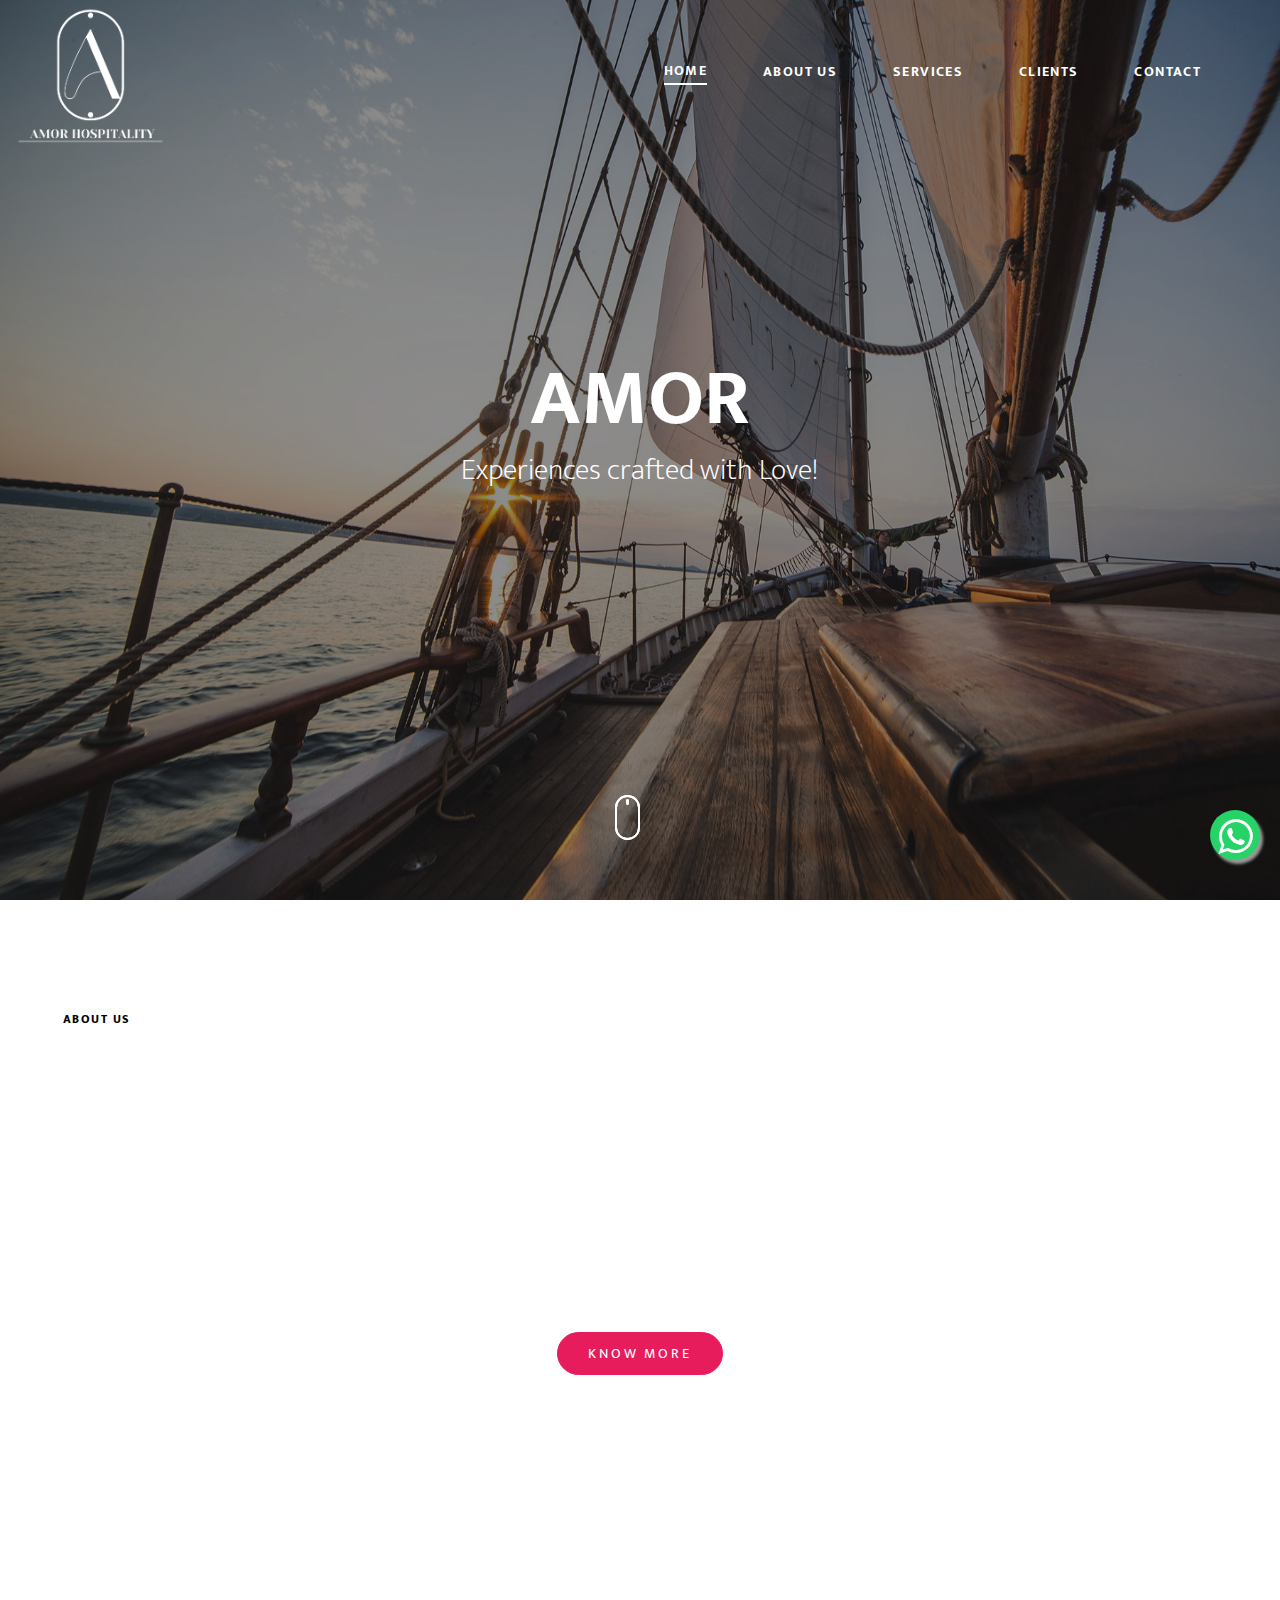
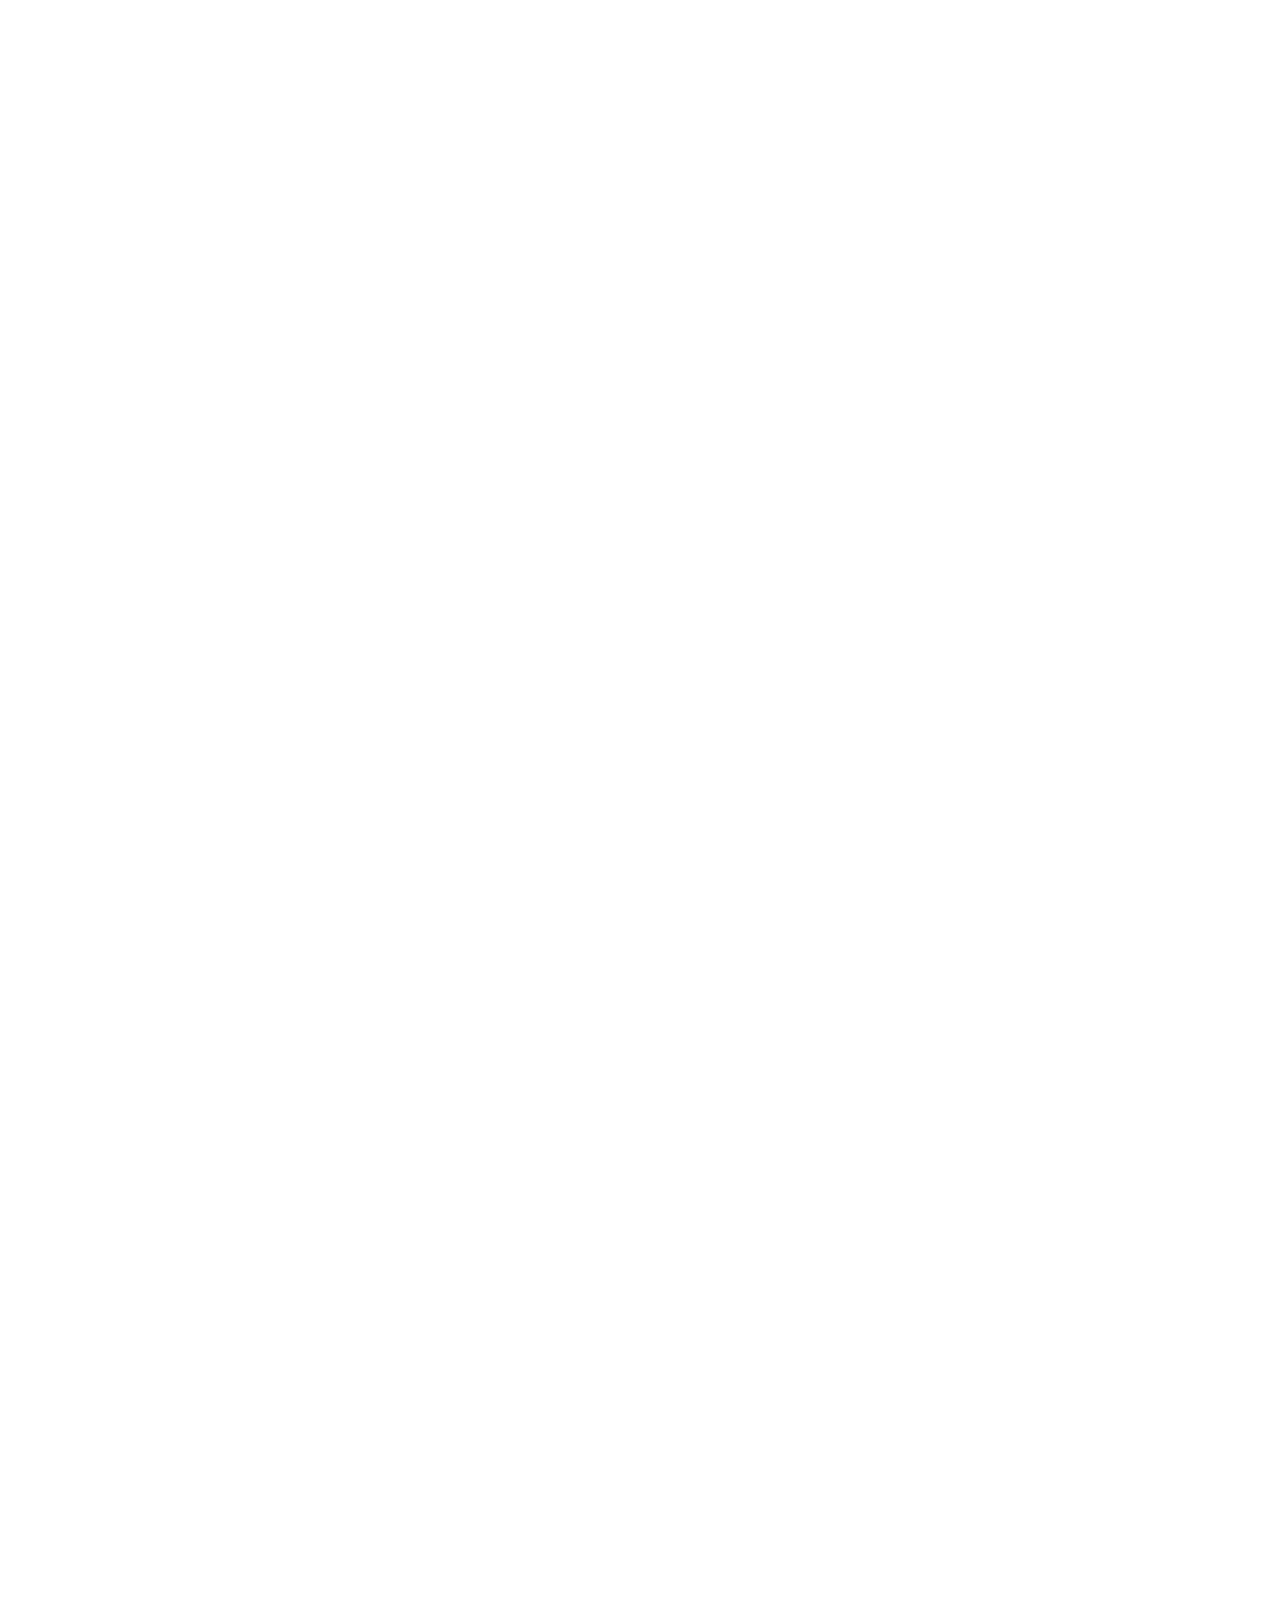
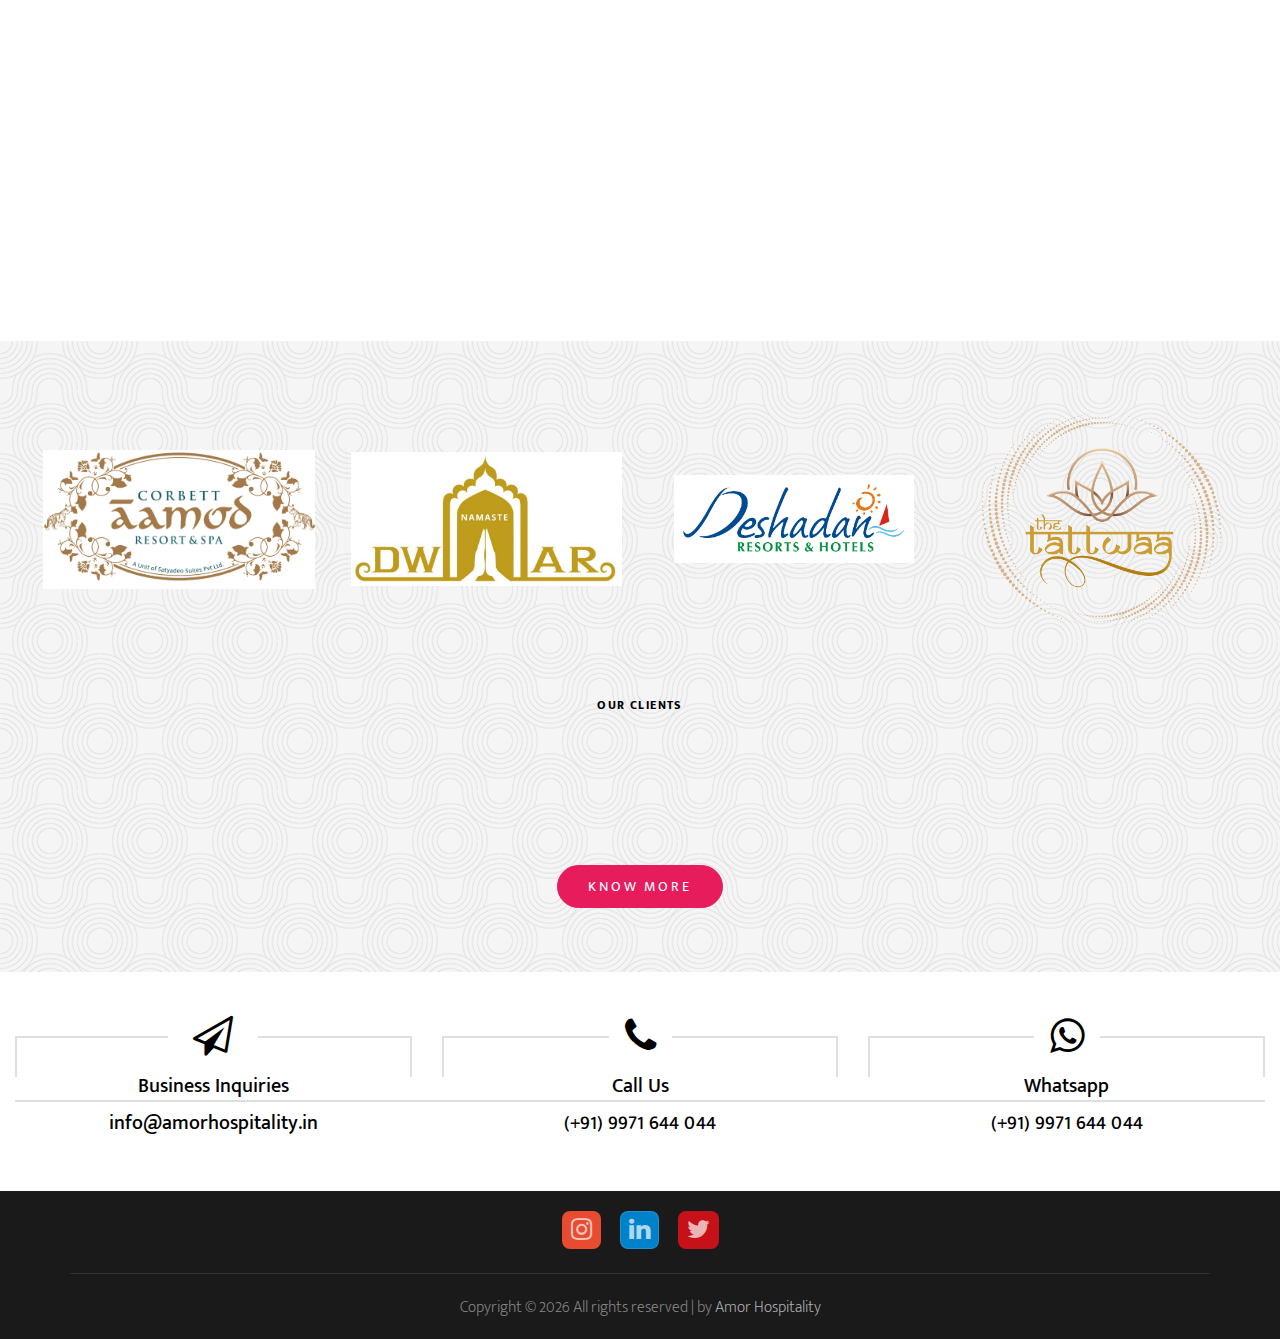
<file: index.html>
<!doctype html>
<html lang="en">

<head>
  <title>Amor Hospitality</title>
  <meta charset="utf-8">
  <meta name="viewport" content="width=device-width, initial-scale=1, shrink-to-fit=no">

  <link href="https://fonts.googleapis.com/css?family=Mukta+Mahee:200,300,400|Playfair+Display:400,700"
    rel="stylesheet">

  <link rel="stylesheet" href="css/bootstrap.css">
  <link rel="stylesheet" href="css/animate.css">
  <link rel="stylesheet" href="css/owl.carousel.min.css">
  <link rel="stylesheet" href="css/aos.css">

  <link rel="stylesheet" href="fonts/ionicons/css/ionicons.min.css">
  <link rel="stylesheet" href="fonts/fontawesome/css/font-awesome.min.css">

  <!-- Theme Style -->
  <link rel="stylesheet" href="css/style.css">
</head>
<style>
  .site-hero.overlay:before {
    background: rgba(0, 0, 0, 0.45);
    content: "";
    position: absolute;
    height: 100vh;
    min-height: 700px;
    top: 0;
    left: 0;
    bottom: 0;
    right: 0;
  }
</style>

<body>

  <header class="site-header">
    <div class="container-fluid">
      <div class="row" style="align-items: center !important;">
        <div class="col-4 site-logo" data-aos="fade"><a href="index.html">
            <!-- <em>Villa</em> -->
            <img src="./img/Untitled-removebg-preview.png" style="width: 150px;" />
          </a></div>
        <div class="col-8">


          <div class="site-menu-toggle js-site-menu-toggle  hide-on-laptop" data-aos="fade">
            <span></span>
            <span></span>
            <span></span>
          </div>
          <!-- END menu-toggle -->
          <nav class="navbar navbar-expand-md navbar-dark show-on-laptop">
            <div class="collapse navbar-collapse" id="navbarsExample06">

              <div class="p-2">
                <p class="nav-text-custome activeOnNav"><a href="index.html" class="text-white">home</a></p>
              </div>
              <div class="p-2">
                <p class="nav-text-custome"><a href="about.html" class="text-white">About Us</a></p>
              </div>
              <div class="p-2">
                <p class="nav-text-custome"><a href="what_we_do.html" class="text-white">Services</a></p>
              </div>

              <div class="p-2">
                <p class="nav-text-custome text-white"><a href="clients.html" class="text-white">Clients</a></p>
              </div>
              <div class="p-2">
                <p class="nav-text-custome text-white"><a href="contact.html" class="text-white">Contact</a></p>
              </div>
            </div>
          </nav>
          <div class="site-navbar js-site-navbar">
            <nav role="navigation">
              <div class="container">
                <div class="row full-height align-items-center">
                  <div class="col-md-6">
                    <ul class="list-unstyled menu">
                      <li class="active"><a href="index.html">Home</a></li>
                      <li><a href="about.html">About Us</a></li>
                      <li><a href="what_we_do.html">Services</a></li>
                      <!-- <li><a href="about.html">About Us</a></li> -->
                      <li><a href="clients.html">Clients</a></li>
                      <li><a href="contact.html">Contact</a></li>
                    </ul>
                  </div>
                  <div class="col-md-6 extra-info">
                    <div class="row">
                      <div class="col-md-6 mb-5">
                        <h3>Contact Info</h3>
                        <p>New Delhi | Varanasi | Bengaluru</p>
                        <p>info@amorhospitality.in</p>
                        <p>(+91) 9971 644 044</p>

                      </div>
                      <div class="col-md-6">
                        <h3>Connect With Us</h3>
                        <ul class="list-unstyled">
                          <li><a href="#">Twitter</a></li>
                          <li><a href="#">Instagram</a></li>
                          <li><a href="#">LinkedIn</a></li>
                        </ul>
                      </div>
                    </div>
                  </div>
                </div>
              </div>
            </nav>
          </div>
        </div>
      </div>
    </div>
  </header>
  <!-- END head -->

  <section class="site-hero overlay" style="background-image: url(img/hero_1.jpg); background-attachment: fixed;">
    <div class="container">
      <div class="row site-hero-inner justify-content-center align-items-center">
        <div class="col-md-10 text-center">
          <h1 class="heading" data-aos="fade-up" style="font-family: 'Mukta Mahee', arial, sans-serif !important;">AMOR
          </h1>
          <p class="sub-heading mb-5" data-aos="fade-up" data-aos-delay="100"> Experiences crafted with Love!</p>
          <!-- <p data-aos="fade-up" data-aos-delay="100"><a href="#" class="btn uppercase btn-primary mr-md-2 mr-0 mb-3 d-sm-inline d-block">Explore The Beauty</a> <a href="#" class="btn uppercase btn-outline-light d-sm-inline d-block">Download</a></p> -->
        </div>
      </div>
      <a class="mouse smoothscroll" href="#next">
        <div class="mouse-icon">
          <span class="mouse-wheel"></span>
        </div>
      </a>
    </div>
    <!-- <a class="mouse smoothscroll" href="#next">
        <div class="mouse-icon">
          <span class="mouse-wheel">asdssaasd</span>
        </div>
      </a> -->
  </section>
  <!-- END section -->


  <section class="section slider-section pd-md-5">
    <div class="container-fluid pr-md-5 pl-md-5">
      <div class="row justify-content-center text-center ">
        <div class="col-md-6">
          <div class="col-md-6 pt-5 pt-md-0">
            <h2 style="white-space:pre-wrap;
            font-weight: 900;
            font-style: normal;
            font-size: 12px;
            letter-spacing: .12em;
            line-height: 1.3em;
            text-transform: uppercase;
            text-align: start; font-family: 'Mukta Mahee', arial, sans-serif !important;">About us</h2>
            <!-- <h2 class="heading" data-aos="fade-up" style="text-align: start;">A gorgeous place to enjoy your life.</h2> -->
            <!-- <p class="lead" data-aos="fade-up" data-aos-delay="100">Lorem ipsum dolor sit amet, consectetur adipisicing elit. In dolor, iusto doloremque quo odio repudiandae sunt eveniet? Enim facilis laborum voluptate id porro, culpa maiores quis, blanditiis laboriosam alias. Sed.</p> -->
          </div>
          <h2 class="heading" data-aos="fade-up"
            style="text-align: start; font-family: 'Mukta Mahee', arial, sans-serif !important;">We are all things
            travel!</h2>
          <!-- <p class="lead" data-aos="fade-up" data-aos-delay="100">Lorem ipsum dolor sit amet, consectetur adipisicing elit. In dolor, iusto doloremque quo odio repudiandae sunt eveniet? Enim facilis laborum voluptate id porro, culpa maiores quis, blanditiis laboriosam alias. Sed.</p> -->
        </div>
        <div class="col-md-6">
          <!-- <h2 class="heading" data-aos="fade-up">A gorgeous place to enjoy your life.</h2> -->
          <p class="lead" data-aos="fade-up" data-aos-delay="100"
            style="text-align: start; font-family: 'Mukta Mahee', arial, sans-serif !important;">We are all things
            travel!
            Amor hospitality offers vast expertise in consulting and specialized services in the
            travel and hospitality domain.</p>

          <p class="lead" data-aos="fade-up" data-aos-delay="100"
            style="text-align: start; font-family: 'Mukta Mahee', arial, sans-serif !important;">We manage sales,
            marketing,
            public relations, and a range of services that enable
            luxury hotels and resorts to enhance their business and stand out as a brand!</p>
        </div>
        <div class="col-12 mt-md-5">
          <p class="mt-5"><a href="what_we_do.html" class="btn btn-primary uppercase text-white"
              style="font-family: 'Mukta Mahee', arial, sans-serif !important;">Know More</a></p>
        </div>
      </div>
    </div>
  </section>
  <!-- END section -->
  <section class="site-hero overlaynew" style="background-image: url(img/gg1.jpg); background-attachment: fixed;">
    <div class="container">
      <div class="row site-hero-inner justify-content-center align-items-center">
        <div class="col-md-10 text-center">
          <h1 class="heading" data-aos="fade-up" style="font-family: 'Mukta Mahee', arial, sans-serif !important;">
            Differentiated offerings to curate the
            right solutions</h1>
          <!-- <p class="sub-heading mb-5" data-aos="fade-up" data-aos-delay="100"> We provides services that are unique for each project we undertake &amp; are therefore tailored to meet each client’s individual needs.</p> -->
          <!-- <p data-aos="fade-up" data-aos-delay="100"><a href="#" class="btn uppercase btn-primary mr-md-2 mr-0 mb-3 d-sm-inline d-block">Explore The Beauty</a> <a href="#" class="btn uppercase btn-outline-light d-sm-inline d-block">Download</a></p> -->
        </div>
      </div>
      <a class="mouse smoothscroll" href="#next">
        <div class="mouse-icon">
          <span class="mouse-wheel"></span>
        </div>
      </a>
    </div>
    <!-- <a class="mouse smoothscroll" href="#next">
        <div class="mouse-icon">
          <span class="mouse-wheel">asdssaasd</span>
        </div>
      </a> -->
  </section>
  <section class="section testimonial-section">
    <div class="container-fluid">
      <div class="row justify-content-center text-center mb-5">
        <div class="col-md-8">
          <h2 class="heading" data-aos="fade-up" style="font-family: 'Mukta Mahee', arial, sans-serif !important;">Our
            offerings</h2>
        </div>
      </div>
      <div class="row ml-0" style="width: 100%; justify-content: center;">
        <div class="col-12 m-2 mb-md-5" data-aos="fade-up" data-aos-delay="100">
          <div class="card">
            <div class="card-body testimonial text-center">
              <div class="offerings-sales">
                <h2 style="text-transform: uppercase; font-family: 'Mukta Mahee', arial, sans-serif !important;">Sales
                  Support</h2>
                <p class="lead" data-aos="fade-up" data-aos-delay="100"
                  style="text-align: start; font-family: 'Mukta Mahee', arial, sans-serif !important;">Our vast
                  experience
                  in the travel &amp; hospitality industry helps us to
                  understand what our partners need and curate the right strategies. We are driven to
                  implement these strategies with our partners towards the common objective of
                  growing the business together.</p>
                <p class="lead" data-aos="fade-up" data-aos-delay="100"
                  style="text-align: start; font-family: 'Mukta Mahee', arial, sans-serif !important;"><strong>Our Sales
                    expertise include:</strong></p>
                <ul class="lead" style="text-align: start; font-family: 'Mukta Mahee', arial, sans-serif !important;">
                  <li>Curating tailor-made sales strategy for every partner based on their unique requirements</li>
                  <li>Offering best in class team which will help our partners to execute these strategies</li>
                  <li>Developing sales plan by analyzing the market dynamics, brand penetration and competitive
                    landscape</li>
                  <li>Leveraging strong network of agents, tour operators and travel management companies to
                    utilize the right channel for our partners</li>
                </ul>

              </div>
              <div class="author-image m-3 m-md-4">
                <i class="fa fa-line-chart rounded-circle" aria-hidden="true">&nbsp;</i>
              </div>

            </div>
          </div>

        </div>
        <div class="col-12 m-2" data-aos="fade-up" data-aos-delay="100">
          <div class="card">
            <div class="card-body testimonial text-center">
              <div class="author-image m-3 m-md-4">
                <i class="fa fa-handshake-o ficons" aria-hidden="true">&nbsp;</i>
              </div>
              <div class="offerings-sales">
                <h2 style="text-transform: uppercase;font-family: 'Mukta Mahee', arial, sans-serif !important;">
                  Marketing</h2>
                <p class="lead" data-aos="fade-up" data-aos-delay="100"
                  style="text-align: start;font-family: 'Mukta Mahee', arial, sans-serif !important;">Our aim is to
                  build
                  customized marketing strategy by understanding the brand
                  and market fit. We curate and manage social media campaigns across all channels. We offer the
                  right tools and interventions to execute these strategies which does the magic for our partners!</p>
              </div>


            </div>
          </div>

        </div>

        <!-- END col -->


        <!-- END col -->
      </div>
    </div>
  </section>
  <section class="section blog-post-entry bg-pattern pt-5 pb-5">
    <div class="container-fluid">
      <div class="row justify-content-center text-center ">
        <div class="col-12 image_box_client" style="">
          <!-- <h2 class="heading" data-aos="fade-up">A gorgeous place to enjoy your life.</h2> -->
          <!-- <p class="lead" data-aos="fade-up" data-aos-delay="100" style="text-align: start;">A passion for travel is in our DNA and we love spending our time on the road looking for new opportunities to connect our partners. We regularly assess the market and work towards selecting the right path for each individual client.</p>
            <p class="lead" data-aos="fade-up" data-aos-delay="100" style="text-align: start;">We are extremely well-connected within the travel industry and enjoy great relationships with all our partners. The entire team has a wealth of experience in dealing with top brands and we are proud to say we have all achieved outstanding results in our fields.</p> -->
          <img class="p-2" src="./img/logo_change.jpg" />
          <img class="p-2" src="./img/two.png" />
          <img class="p-4" src="./img/Deshadan_logo.jpg" />
          <img class="p-4" src="./img/The_Tattwaa_Letterhead.png" />
        </div>
        <div class="col-12 pt-5">
          <h2 style="white-space:pre-wrap;font-family: 'Mukta Mahee', arial, sans-serif !important;
            font-weight: 900;
            font-style: normal;
            font-size: 12px;
            letter-spacing: .12em;
            line-height: 1.3em;
            text-transform: uppercase;
            text-align: center;">our clients</h2>
          <h2 class="heading" data-aos="fade-up"
            style="text-align: center;font-family: 'Mukta Mahee', arial, sans-serif !important;">A wide
            variety of experiences</h2>
            <div class="col-12 mt-md-3">
              <p class="mt-5"><a href="what_we_do.html" class="btn btn-primary uppercase text-white"
                  style="font-family: 'Mukta Mahee', arial, sans-serif !important;">Know More</a></p>
            </div>
          <!-- <p class="lead" data-aos="fade-up" data-aos-delay="100">Lorem ipsum dolor sit amet, consectetur adipisicing elit. In dolor, iusto doloremque quo odio repudiandae sunt eveniet? Enim facilis laborum voluptate id porro, culpa maiores quis, blanditiis laboriosam alias. Sed.</p> -->
        </div>
      </div>
    </div>
  </section>

  <!-- ADDRESS:
  Malviya Nagar, New Delhi – 110017
  
  PHONE:
  (+91) 9971 644 044
  
  EMAIL:
  info@amorhospitality.in -->
  <section class="section pb-2 pt-4">
    <div class="container-fluid">
      <div class="row justify-content-center text-center ">
        <div class="col-12 col-md-4">
          <div class="card mb-3 callOut" style="border: 0px;">
            <div class="card-header card-headerxx" style="padding: 20px; background-color: #ffffff;">
              <a href="mailto: info@amorhospitality.in"><span class="fa fa-paper-plane-o" style="border-radius: 50px;
                  background: #ffffff;
                  padding: 11px;
                  margin-top: 9px;
                  color: black;
                  padding-right: 25px;
                  padding-left: 25px;"></span></a>
            </div>

            <div class="card-body card-bodyxx text-secondary">
              <h5 class="card-title pt-3 mb-0" style="font-family: 'Mukta Mahee', arial, sans-serif !important;">Business Inquiries</h5>
              <hr class="mediaQueryMargin_one" />
              <h5 class="card-title pt-1" style="font-family: 'Mukta Mahee', arial, sans-serif !important;">info@amorhospitality.in</h5>
            </div>
          </div>
        </div>
        <div class="col-12 col-md-4">
          <div class="card mb-3 callOut" style="border: 0px;">
            <div class="card-header card-headerxx" style="padding: 20px; background-color: #ffffff;">
              <a href="tel:+919971 644 044"><span class="fa fa-phone" style="border-radius: 50px;
                  background: #ffffff;
                  padding: 11px;
                  margin-top: 9px;
                  color: black;
                  padding-right: 16px;
                  padding-left: 16px;"></span></a>
            </div>

            <div class="card-body card-bodyxx text-secondary">
              <h5 class="card-title pt-3 mb-0" style="font-family: 'Mukta Mahee', arial, sans-serif !important;">Call Us</h5>
              <hr class="mediaQueryMargin_two" />
              <h5 class="card-title pt-1" style="font-family: 'Mukta Mahee', arial, sans-serif !important;">(+91) 9971 644 044</h5>
            </div>
          </div>
        </div>

        <div class="col-12 col-md-4">
          <div class="card mb-3 callOut" style="border: 0px;">
            <div class="card-header card-headerxx" style="padding: 20px; background-color: #ffffff;">
              <a href="https://wa.me/+919971644044?text=Hello%2C%20!" target="_blank"><span class="fa fa-whatsapp" style="border-radius: 50px;
                  background: #ffffff;
                  padding: 11px;
                  margin-top: 9px;
                  color: black;
                  padding-right: 16px;
                  padding-left: 16px;"></span></a>
            </div>

            <div class="card-body card-bodyxx text-secondary">
              <h5 class="card-title pt-3 mb-0" style="font-family: 'Mukta Mahee', arial, sans-serif !important;">Whatsapp</h5>
              <hr class="mediaQueryMargin"/>
              <h5 class="card-title pt-1" style="font-family: 'Mukta Mahee', arial, sans-serif !important;">(+91) 9971 644 044</h5>
            </div>
          </div>
        </div>

      </div>
    </div>
  </section>


  <a class="whats-app" href="https://wa.me/+919971644044?text=Hello%2C%20!" target="_blank" target="_blank">
    <i class="icon fa fa-whatsapp fa-lg"></i>
  </a>
  <!-- END section -->

  <footer class="footer-section">
    <div class="container">
      <div class="row pb-4">
        <div class="col-md-12 text-center">
          <!-- <a href="#"><span class="fa fa-instagram"></span></a>
            <a href="#"><span class="fa fa-linkedin"></span></a>
            <a href="#"><span class="fa fa-twitter"></span></a> -->
          <!-- Instagram -->

          <a class="btn btn-primary btn-lg btn-floating" style="background-color: #e84b30; padding-left: 8px;
          padding-right: 8px;
          padding-top: 5px;
          padding-bottom: 1px;border-radius:8px; border-color: #ffffff00;" href="#!"
            role="button"><span class="fa fa-instagram" style="font-size: 25px;"></span></a>

          <!-- Linkedin -->
          <a class="btn btn-primary btn-lg btn-floating ml-3" style="background-color: #0082ca; padding-left: 8px;
          padding-right: 8px;
          padding-top: 5px;
          padding-bottom: 1px; border-radius:8px; border-color: #ffffff1f;" href="https://www.linkedin.com/company/amor-travels-and-hospitality-llp/"
            role="button"><span class="fa fa-linkedin" style="font-size: 25px;"></span></a>

          <!-- Pinterest -->
          <a class="btn btn-primary btn-lg btn-floating ml-3" style="background-color: #c61118; padding-left: 8px;
          padding-right: 8px;
          padding-top: 5px;
          padding-bottom: 1px; border-radius:8px; border-color: #ffffff00;" href="#!"
            role="button"><span class="fa fa-twitter" style="font-size: 25px;"></span></a>


        </div>




      </div>
      <div class="row bordertop ">
        <p class="col-md-12 text-center">
          <!-- Link back to Colorlib can't be removed. Template is licensed under CC BY 3.0. -->
          Copyright &copy;
          <script>document.write(new Date().getFullYear());</script> All rights reserved |</i> by <a
            href="/" target="_blank">Amor Hospitality</a>
          <!-- Link back to Colorlib can't be removed. Template is licensed under CC BY 3.0. -->
        </p>


      </div>
    </div>
  </footer>

  <script src="js/jquery-3.2.1.min.js"></script>
  <script src="js/popper.min.js"></script>
  <script src="js/bootstrap.min.js"></script>
  <script src="js/owl.carousel.min.js"></script>
  <!-- <script src="js/jquery.waypoints.min.js"></script> -->
  <script src="js/aos.js"></script>
  <script src="js/main.js"></script>
</body>

</html>
</file>
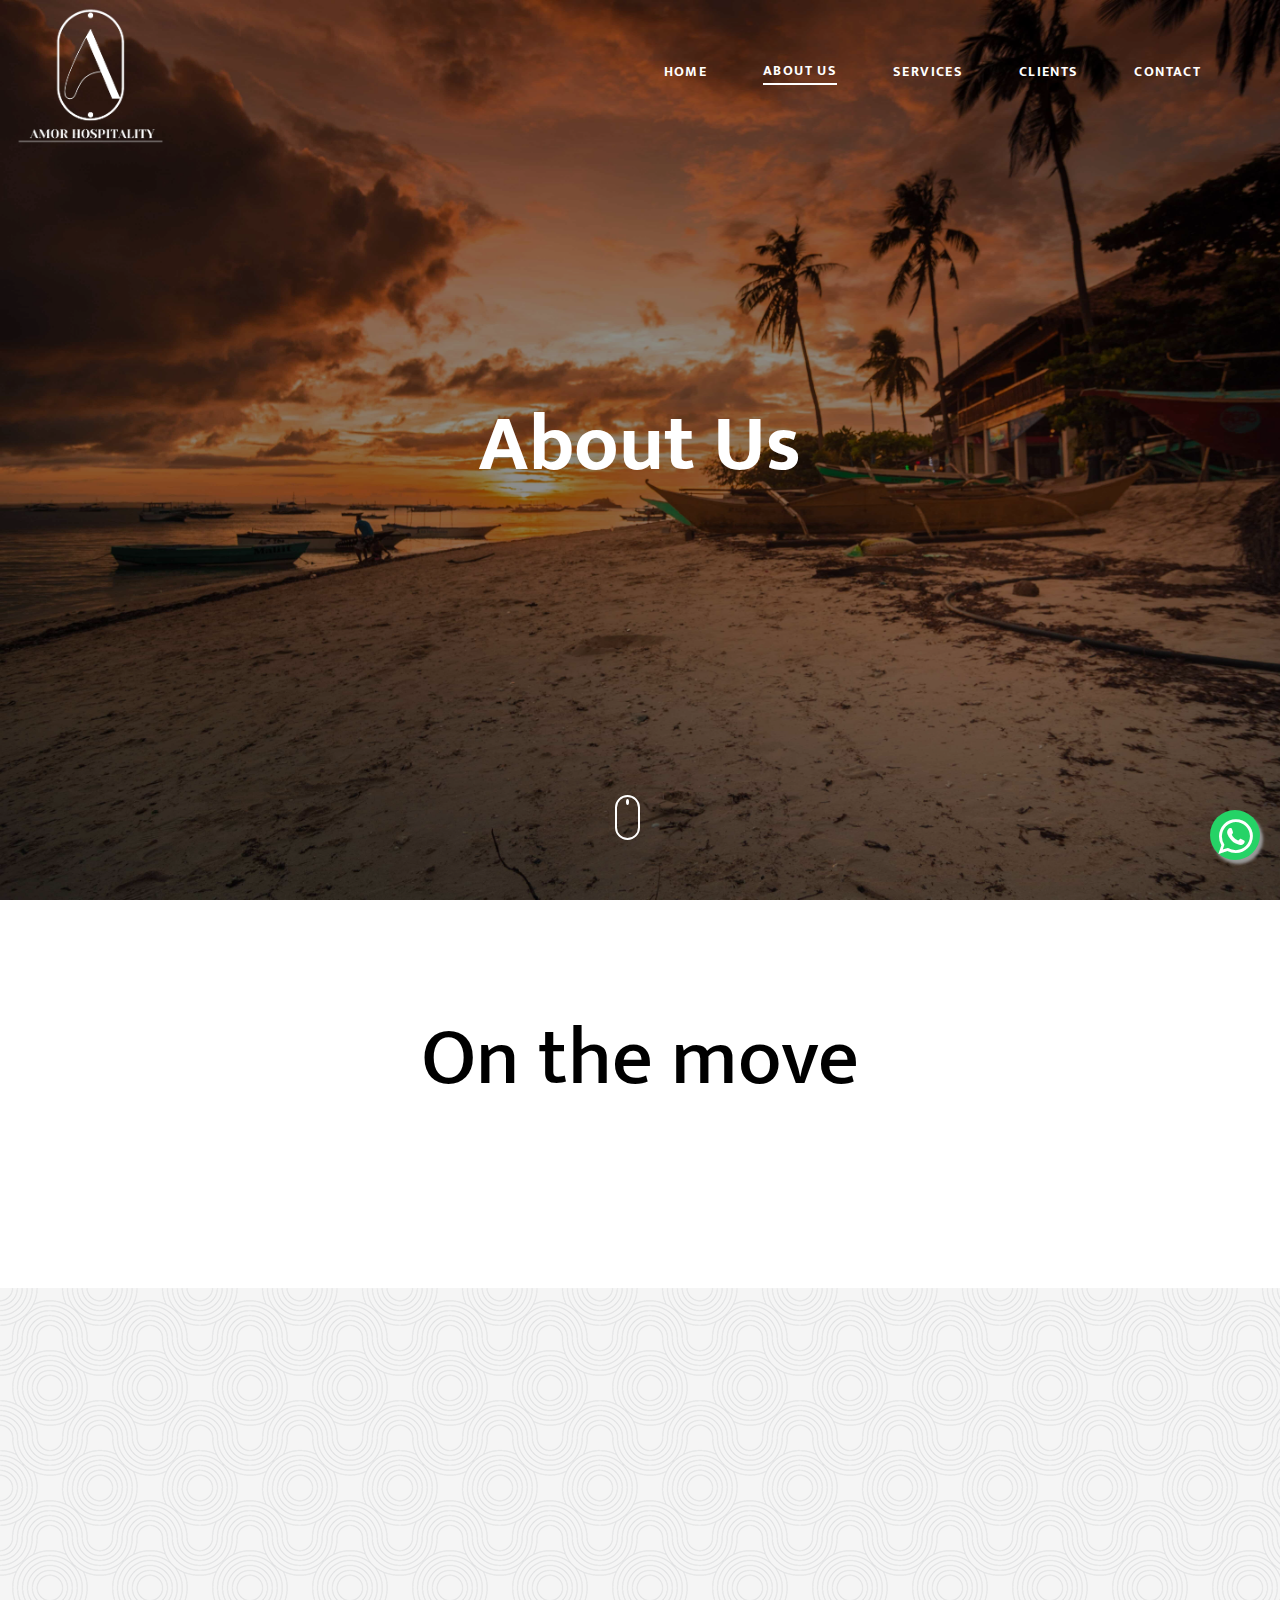
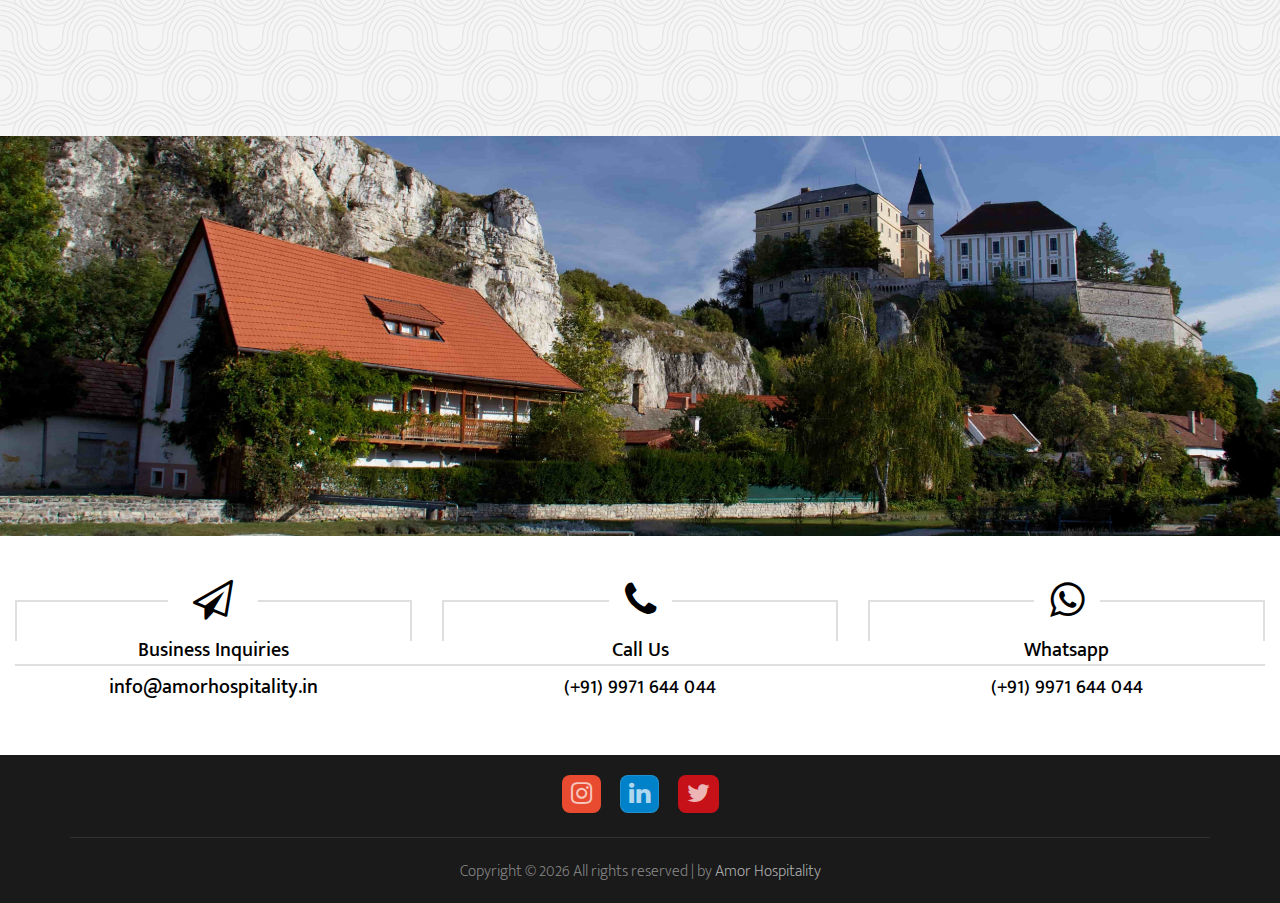
<file: about.html>
<!doctype html>
<html lang="en">

<head>
  <title>Amor Hospitality</title>
  <meta charset="utf-8">
  <meta name="viewport" content="width=device-width, initial-scale=1, shrink-to-fit=no">

  <link href="https://fonts.googleapis.com/css?family=Mukta+Mahee:200,300,400|Playfair+Display:400,700"
    rel="stylesheet">

  <link rel="stylesheet" href="css/bootstrap.css">
  <link rel="stylesheet" href="css/animate.css">
  <link rel="stylesheet" href="css/owl.carousel.min.css">
  <link rel="stylesheet" href="css/aos.css">

  <link rel="stylesheet" href="fonts/ionicons/css/ionicons.min.css">
  <link rel="stylesheet" href="fonts/fontawesome/css/font-awesome.min.css">

  <!-- Theme Style -->
  <link rel="stylesheet" href="css/style.css">
</head>
<style>
  .site-hero.overlay:before {
    background: rgba(0, 0, 0, 0.45);
    content: "";
    position: absolute;
    height: 100vh;
    min-height: 700px;
    top: 0;
    left: 0;
    bottom: 0;
    right: 0;
  }
</style>

<body>
       
  <header class="site-header">
    <div class="container-fluid">
      <div class="row" style="align-items: center !important;">
        <div class="col-4 site-logo" data-aos="fade"><a href="index.html">
            <!-- <em>Villa</em> -->
            <img src="./img/Untitled-removebg-preview.png" style="width: 150px;" />
          </a></div>
        <div class="col-8">


          <div class="site-menu-toggle js-site-menu-toggle  hide-on-laptop" data-aos="fade">
            <span></span>
            <span></span>
            <span></span>
          </div>
          <!-- END menu-toggle -->
          <nav class="navbar navbar-expand-md navbar-dark show-on-laptop">
            <div class="collapse navbar-collapse" id="navbarsExample06">

              <div class="p-2">
                <p class="nav-text-custome"><a href="index.html" class="text-white">home</a></p>
              </div>
              <div class="p-2">
                <p class="nav-text-custome activeOnNav"><a href="about.html" class="text-white">About Us</a></p>
              </div>
              <div class="p-2">
                <p class="nav-text-custome"><a href="what_we_do.html" class="text-white">Services</a></p>
              </div>
              
              <div class="p-2">
                <p class="nav-text-custome text-white"><a href="clients.html" class="text-white">Clients</a></p>
              </div>
              <div class="p-2">
                <p class="nav-text-custome text-white"><a href="contact.html" class="text-white">Contact</a></p>
              </div>
            </div>
          </nav>
          <div class="site-navbar js-site-navbar">
            <nav role="navigation">
              <div class="container">
                <div class="row full-height align-items-center">
                  <div class="col-md-6">
                    <ul class="list-unstyled menu">
                      <li><a href="index.html">Home</a></li>
                      <li class="active"><a href="about.html">About Us</a></li>
                      <li><a href="what_we_do.html">Services</a></li>
                      <!-- <li><a href="about.html">About Us</a></li> -->
                      <li><a href="clients.html">Clients</a></li>
                      <li><a href="contact.html">Contact</a></li>
                    </ul>
                  </div>
                  <div class="col-md-6 extra-info">
                    <div class="row">
                      <div class="col-md-6 mb-5">
                        <h3>Contact Info</h3>
                        <p>New Delhi | Varanasi | Bengaluru</p>
                        <p>info@amorhospitality.in</p>
                        <p>(+91) 9971 644 044</p>

                      </div>
                      <div class="col-md-6">
                        <h3>Connect With Us</h3>
                        <ul class="list-unstyled">
                          <li><a href="#">Twitter</a></li>
                          <li><a href="#">Instagram</a></li>
                          <li><a href="#">LinkedIn</a></li>
                        </ul>
                      </div>
                    </div>
                  </div>
                </div>
              </div>
            </nav>
          </div>
        </div>
      </div>
    </div>
  </header>
  <!-- END head -->

  <!-- END head -->

  <section class="site-hero overlay" style="background-image: url(img/about.jpg); background-attachment: fixed;">
    <div class="container">
      <div class="row site-hero-inner justify-content-center align-items-center">
        <div class="col-md-10 text-center">
          <h1 class="heading" data-aos="fade-up" style="font-family: 'Mukta Mahee', arial, sans-serif !important;">About Us</h1>
          <!-- <p class="sub-heading mb-5" data-aos="fade-up" data-aos-delay="100"> Experiences crafted with LOVE!</p> -->
          <!-- <p data-aos="fade-up" data-aos-delay="100"><a href="#" class="btn uppercase btn-primary mr-md-2 mr-0 mb-3 d-sm-inline d-block">Explore The Beauty</a> <a href="#" class="btn uppercase btn-outline-light d-sm-inline d-block">Download</a></p> -->
        </div>
      </div>
      <a class="mouse smoothscroll" href="#next">
        <div class="mouse-icon">
          <span class="mouse-wheel"></span>
        </div>
      </a>
    </div>
    <!-- <a class="mouse smoothscroll" href="#next">
        <div class="mouse-icon">
          <span class="mouse-wheel">asdssaasd</span>
        </div>
      </a> -->
  </section>
  <!-- END section -->



  <section class="section slider-section pb-0">
    <div class="container">
      <div class="row justify-content-center text-center mb-5">
        <div class="col-md-12">
          <h2 class="heading" style="font-family: 'Mukta Mahee', arial, sans-serif !important;">On the move</h2>
          <p class="lead" data-aos="fade-up" style="font-family: 'Mukta Mahee', arial, sans-serif !important;">We are hospitality consulting and services company focused on the sales
            representation, integrated marketing & public affairs aspects of the business. Our practice propositions a
            widespread scope of services and with dedicated industry expertise, to maximize economic returns and augment
            brand acuity of luxury hospitality brands focusing on the Indian region.</p>
        </div>
      </div>
      <!-- <div class="row">
        <div class="col-md-6 col-sm-6 col-12 post flip-card pt-2" data-aos="fade-up" data-aos-delay="100">
          <div class="media media-custom d-block mb-4 flip-card-inner">
            <div href="#" class="mb-4 d-block flip-card-front">
              <img src="./img/o1.jpeg" alt="Image placeholder" class="img-fluid"
                style="width: 100%; height: 100%;object-fit: cover;">
            </div>
            <div class="media-body flip-card-back">
              <span class="meta-post">Founder</span>
              <h2 class="mt-0 mb-3 text-white"><a href="# " class=" text-white">Akashdeep Dan</a></h2>
              <p class="lead" data-aos="fade-up">A sweet tooth by nature, Akashdeep was looking to start his own brand
                soon after completing his masters in biotechnology. Born with a knack of experimenting, Akashdeep adds
                his value in making Uncle Peter’s Pancakes a unique and innovative brand!</p>
            </div>
          </div>
        </div>
        <div class="col-md-6 col-sm-6 col-12 post flip-card pt-2" data-aos="fade-up" data-aos-delay="200">
          <div class="media media-custom d-block mb-4 flip-card-inner">
            <div href="#" class="mb-4 d-block flip-card-front">
              <img src="./img/o2.jpeg" alt="Image placeholder" class="img-fluid"
                style="width: 100%; height: 100%;object-fit: cover;">
            </div>
            <div class="media-body flip-card-back">
              <span class="meta-post">Founder</span>
              <h2 class="mt-0 mb-3"><a href="#" class=" text-white">Sundeep Singh</a></h2>
              <p class="lead" data-aos="fade-up">A foodie by birth, an engineer by profession! Sundeep pursued his
                passion for food soon after completing his graduation from BITS Pilani. Sundeep holds multiple years of
                experience and expertise with the food industry and acts as the backbone to Uncle Peter’s Pancakes!</p>
            </div>
          </div>
        </div>


      </div> -->
    </div>

  </section>
  <!-- END section -->

  <section class="section blog-post-entry bg-pattern">
    <div class="container">
      <div class="row justify-content-center text-center mb-5">
        <div class="col-md-12">
          <!-- <h2 class="heading" data-aos="fade-up">Hotel Gallery</h2> -->
          <p class="lead" data-aos="fade-up" data-aos-delay="100" style="font-family: 'Mukta Mahee', arial, sans-serif !important;">A passion for travel is in our DNA and we love
            spending our time on the road looking for new opportunities to connect our partners. We regularly assess the
            market and work towards selecting the right path for each individual client. </p>
          <p class="lead" data-aos="fade-up" data-aos-delay="100" style="font-family: 'Mukta Mahee', arial, sans-serif !important;">We are extremely well-connected within the travel
            industry and enjoy great relationships with all our partners. The entire team has a wealth of experience in
            dealing with top brands and we are proud to say we have all achieved outstanding results in our fields.</p>
        </div>
      </div>
   
    </div>

  </section>

  <div class="col-md-12 p-0 foter-image-d" style="background: url('./img/Website\ pic\ 7_Amor.jpg') no-repeat center center; background-size: cover;">
    <!-- <img src="./img/the-anam-_twiIcIsp2s-unsplash.jpg" class="img-fluid" style="width: 100%; object-fit: cover;" alt="Responsive image"> -->
    <!-- END slider -->
  </div>

  <section class="section pb-2 pt-4">
    <div class="container-fluid">
      <div class="row justify-content-center text-center ">
        <div class="col-12 col-md-4">
          <div class="card mb-3 callOut" style="border: 0px;">
            <div class="card-header card-headerxx" style="padding: 20px; background-color: #ffffff;">
              <a href="mailto: info@amorhospitality.in"><span class="fa fa-paper-plane-o" style="border-radius: 50px;
                  background: #ffffff;
                  padding: 11px;
                  margin-top: 9px;
                  color: black;
                  padding-right: 25px;
                  padding-left: 25px;"></span></a>
            </div>

            <div class="card-body card-bodyxx text-secondary">
              <h5 class="card-title pt-3 mb-0" style="font-family: 'Mukta Mahee', arial, sans-serif !important;">Business Inquiries</h5>
              <hr class="mediaQueryMargin_one" />
              <h5 class="card-title pt-1" style="font-family: 'Mukta Mahee', arial, sans-serif !important;">info@amorhospitality.in</h5>
            </div>
          </div>
        </div>
        <div class="col-12 col-md-4">
          <div class="card mb-3 callOut" style="border: 0px;">
            <div class="card-header card-headerxx" style="padding: 20px; background-color: #ffffff;">
              <a href="tel:+919971 644 044"><span class="fa fa-phone" style="border-radius: 50px;
                  background: #ffffff;
                  padding: 11px;
                  margin-top: 9px;
                  color: black;
                  padding-right: 16px;
                  padding-left: 16px;"></span></a>
            </div>

            <div class="card-body card-bodyxx text-secondary">
              <h5 class="card-title pt-3 mb-0" style="font-family: 'Mukta Mahee', arial, sans-serif !important;">Call Us</h5>
              <hr class="mediaQueryMargin_two" />
              <h5 class="card-title pt-1" style="font-family: 'Mukta Mahee', arial, sans-serif !important;">(+91) 9971 644 044</h5>
            </div>
          </div>
        </div>

        <div class="col-12 col-md-4">
          <div class="card mb-3 callOut" style="border: 0px;">
            <div class="card-header card-headerxx" style="padding: 20px; background-color: #ffffff;">
              <a href="https://wa.me/+919971644044?text=Hello%2C%20!" target="_blank"><span class="fa fa-whatsapp" style="border-radius: 50px;
                  background: #ffffff;
                  padding: 11px;
                  margin-top: 9px;
                  color: black;
                  padding-right: 16px;
                  padding-left: 16px;"></span></a>
            </div>

            <div class="card-body card-bodyxx text-secondary">
              <h5 class="card-title pt-3 mb-0" style="font-family: 'Mukta Mahee', arial, sans-serif !important;">Whatsapp</h5>
              <hr class="mediaQueryMargin"/>
              <h5 class="card-title pt-1" style="font-family: 'Mukta Mahee', arial, sans-serif !important;">(+91) 9971 644 044</h5>
            </div>
          </div>
        </div>

      </div>
    </div>
  </section>


  <a class="whats-app" href="https://wa.me/+919971644044?text=Hello%2C%20!" target="_blank" target="_blank">
    <i class="icon fa fa-whatsapp fa-lg"></i>
  </a>
  <!-- END section -->

  <footer class="footer-section">
    <div class="container">
      <div class="row pb-4">
        <div class="col-md-12 text-center">
          <!-- <a href="#"><span class="fa fa-instagram"></span></a>
            <a href="#"><span class="fa fa-linkedin"></span></a>
            <a href="#"><span class="fa fa-twitter"></span></a> -->
          <!-- Instagram -->

          <a class="btn btn-primary btn-lg btn-floating" style="background-color: #e84b30; padding-left: 8px;
          padding-right: 8px;
          padding-top: 5px;
          padding-bottom: 1px;border-radius:8px; border-color: #ffffff00;" href="#!"
            role="button"><span class="fa fa-instagram" style="font-size: 25px;"></span></a>

          <!-- Linkedin -->
          <a class="btn btn-primary btn-lg btn-floating ml-3" style="background-color: #0082ca; padding-left: 8px;
          padding-right: 8px;
          padding-top: 5px;
          padding-bottom: 1px; border-radius:8px; border-color: #ffffff1f;" href="https://www.linkedin.com/company/amor-travels-and-hospitality-llp/"
            role="button"><span class="fa fa-linkedin" style="font-size: 25px;"></span></a>

          <!-- Pinterest -->
          <a class="btn btn-primary btn-lg btn-floating ml-3" style="background-color: #c61118; padding-left: 8px;
          padding-right: 8px;
          padding-top: 5px;
          padding-bottom: 1px; border-radius:8px; border-color: #ffffff00;" href="#!"
            role="button"><span class="fa fa-twitter" style="font-size: 25px;"></span></a>


        </div>




      </div>
      <div class="row bordertop ">
        <p class="col-md-12 text-center">
          <!-- Link back to Colorlib can't be removed. Template is licensed under CC BY 3.0. -->
          Copyright &copy;
          <script>document.write(new Date().getFullYear());</script> All rights reserved |</i> by <a
          href="/" target="_blank">Amor Hospitality</a>
          <!-- Link back to Colorlib can't be removed. Template is licensed under CC BY 3.0. -->
        </p>


      </div>
    </div>
  </footer>

  <script src="js/jquery-3.2.1.min.js"></script>
  <script src="js/popper.min.js"></script>
  <script src="js/bootstrap.min.js"></script>
  <script src="js/owl.carousel.min.js"></script>
  <script src="js/jquery.waypoints.min.js"></script>
  <script src="js/aos.js"></script>
  <script src="js/main.js"></script>
</body>

</html>
</file>
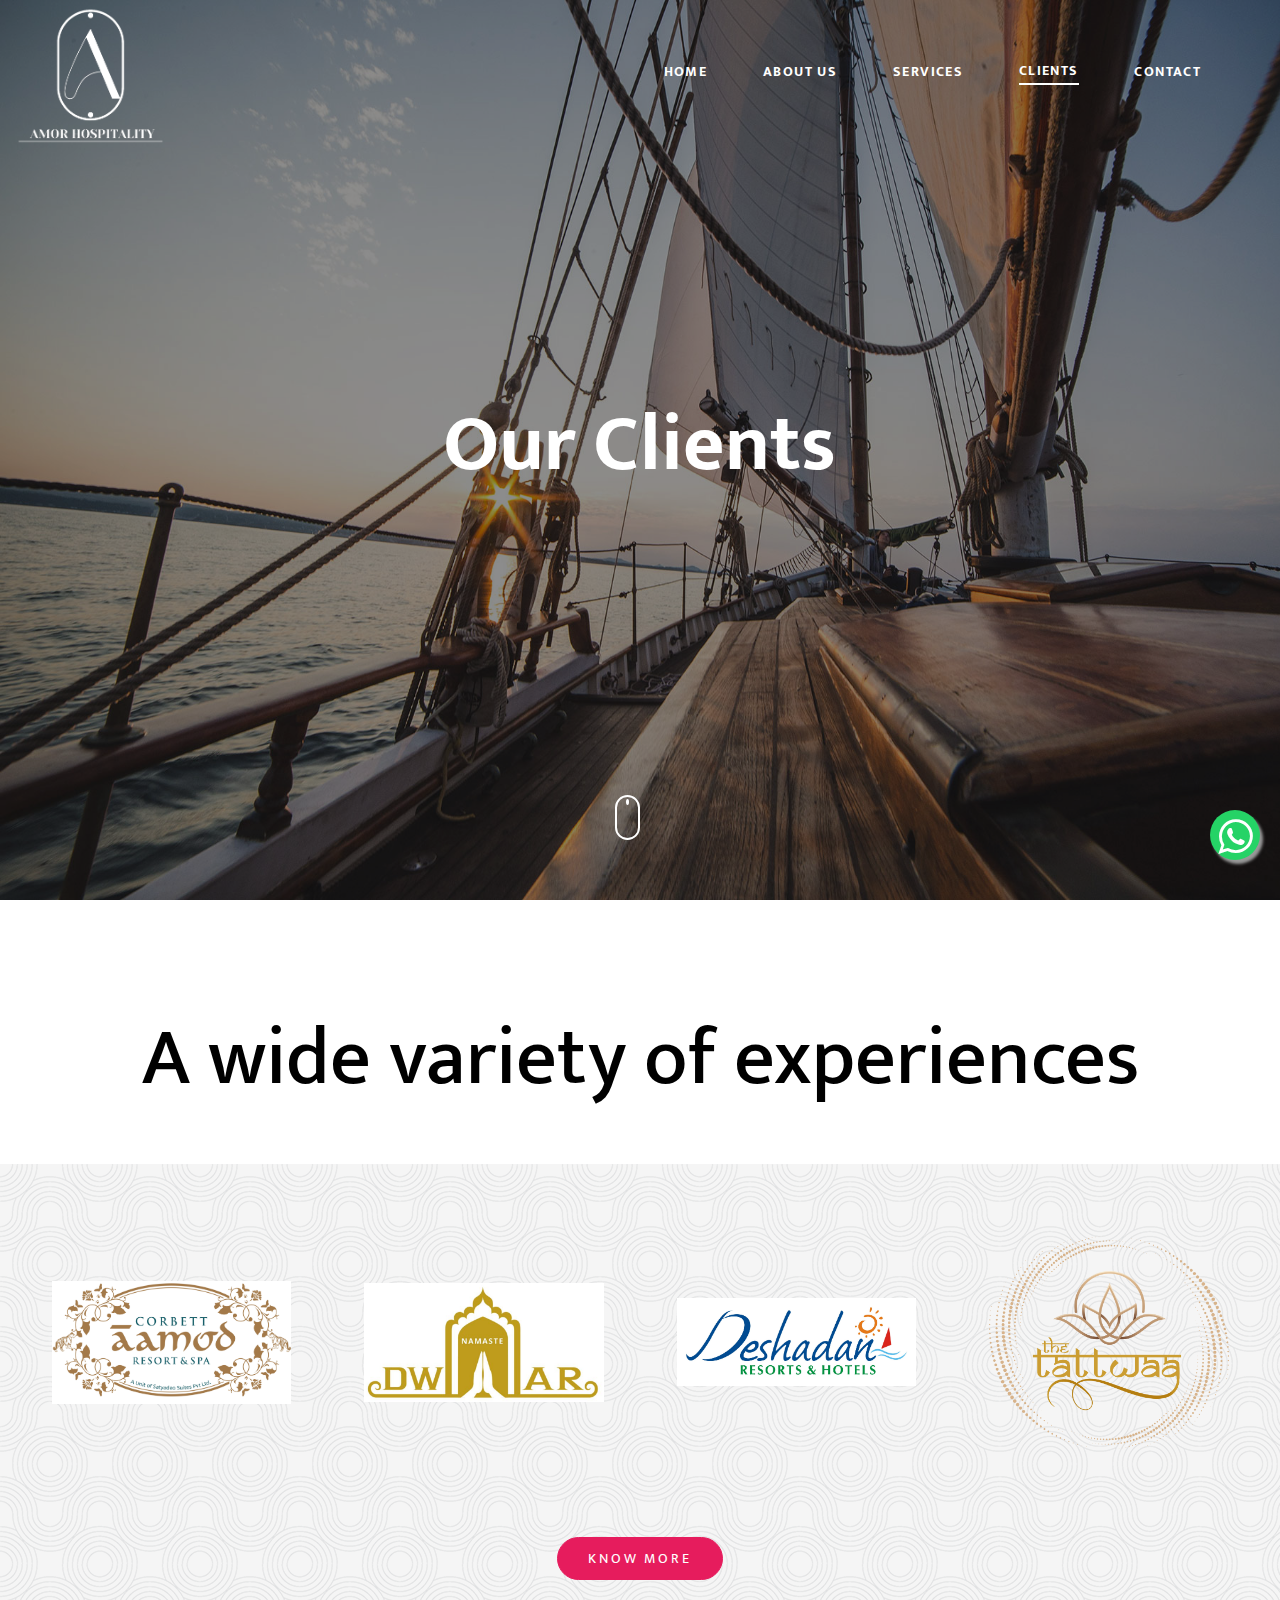
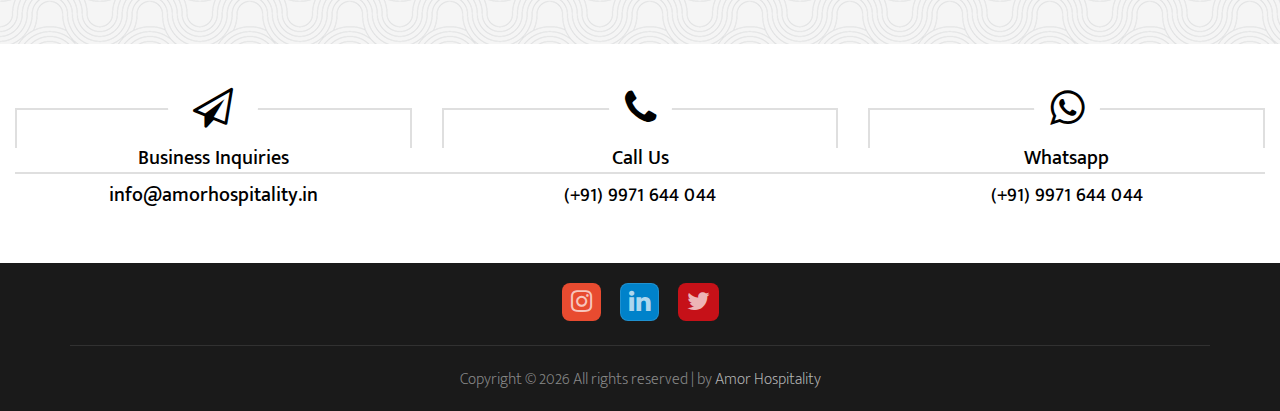
<file: clients.html>
<!doctype html>
<html lang="en">

<head>
  <title>Amor Hospitality</title>
  <meta charset="utf-8">
  <meta name="viewport" content="width=device-width, initial-scale=1, shrink-to-fit=no">

  <link href="https://fonts.googleapis.com/css?family=Mukta+Mahee:200,300,400|Playfair+Display:400,700"
    rel="stylesheet">

  <link rel="stylesheet" href="css/bootstrap.css">
  <link rel="stylesheet" href="css/animate.css">
  <link rel="stylesheet" href="css/owl.carousel.min.css">
  <link rel="stylesheet" href="css/aos.css">

  <link rel="stylesheet" href="fonts/ionicons/css/ionicons.min.css">
  <link rel="stylesheet" href="fonts/fontawesome/css/font-awesome.min.css">

  <!-- Theme Style -->
  <link rel="stylesheet" href="css/style.css">
</head>
<style>
  
  .site-hero.overlay:before {
    background: rgba(0, 0, 0, 0.45);
    content: "";
    position: absolute;
    height: 100vh;
    min-height: 700px;
    top: 0;
    left: 0;
    bottom: 0;
    right: 0;
  }
</style>

<body>
       
  <header class="site-header">
    <div class="container-fluid">
      <div class="row" style="align-items: center !important;">
        <div class="col-4 site-logo" data-aos="fade"><a href="index.html">
            <!-- <em>Villa</em> -->
            <img src="./img/Untitled-removebg-preview.png" style="width: 150px;" />
          </a></div>
        <div class="col-8">


          <div class="site-menu-toggle js-site-menu-toggle  hide-on-laptop" data-aos="fade">
            <span></span>
            <span></span>
            <span></span>
          </div>
          <!-- END menu-toggle -->
          <nav class="navbar navbar-expand-md navbar-dark show-on-laptop">
            <div class="collapse navbar-collapse" id="navbarsExample06">

              <div class="p-2">
                <p class="nav-text-custome"><a href="index.html" class="text-white">home</a></p>
              </div>
              <div class="p-2">
                <p class="nav-text-custome"><a href="about.html" class="text-white">About Us</a></p>
              </div>
              <div class="p-2">
                <p class="nav-text-custome"><a href="what_we_do.html" class="text-white">Services</a></p>
              </div>
              
              <div class="p-2">
                <p class="nav-text-custome text-white activeOnNav"><a href="clients.html" class="text-white">Clients</a></p>
              </div>
              <div class="p-2">
                <p class="nav-text-custome text-white"><a href="contact.html" class="text-white">Contact</a></p>
              </div>
            </div>
          </nav>
          <div class="site-navbar js-site-navbar">
            <nav role="navigation">
              <div class="container">
                <div class="row full-height align-items-center">
                  <div class="col-md-6">
                    <ul class="list-unstyled menu">
                      <li><a href="index.html">Home</a></li>
                      <li><a href="about.html">About Us</a></li>
                      <li ><a href="what_we_do.html">Services</a></li>
                      
                      <li class="active"><a href="clients.html">Clients</a></li>
                      <li><a href="contact.html">Contact</a></li>
                    </ul>
                  </div>
                  <div class="col-md-6 extra-info">
                    <div class="row">
                      <div class="col-md-6 mb-5">
                        <h3>Contact Info</h3>
                        <p>New Delhi | Varanasi | Bengaluru</p>
                        <p>info@amorhospitality.in</p>
                        <p>(+91) 9971 644 044</p>

                      </div>
                      <div class="col-md-6">
                        <h3>Connect With Us</h3>
                        <ul class="list-unstyled">
                          <li><a href="#">Twitter</a></li>
                          <li><a href="#">Instagram</a></li>
                          <li><a href="#">LinkedIn</a></li>
                        </ul>
                      </div>
                    </div>
                  </div>
                </div>
              </div>
            </nav>
          </div>
        </div>
      </div>
    </div>
  </header>
  <!-- END head -->

  <section class="site-hero overlay" style="background-image: url(img/hero_1.jpg); background-attachment: fixed;">
    <div class="container">
      <div class="row site-hero-inner justify-content-center align-items-center">
        <div class="col-md-10 text-center">
          <h1 class="heading" data-aos="fade-up" style="font-family: 'Mukta Mahee', arial, sans-serif !important;">Our Clients</h1>
          <!-- <p class="sub-heading mb-5" data-aos="fade-up" data-aos-delay="100"> Experiences crafted with LOVE!</p> -->
          <!-- <p data-aos="fade-up" data-aos-delay="100"><a href="#" class="btn uppercase btn-primary mr-md-2 mr-0 mb-3 d-sm-inline d-block">Explore The Beauty</a> <a href="#" class="btn uppercase btn-outline-light d-sm-inline d-block">Download</a></p> -->
        </div>
      </div>
      <a class="mouse smoothscroll" href="#next">
        <div class="mouse-icon">
          <span class="mouse-wheel"></span>
        </div>
      </a>
    </div>
    <!-- <a class="mouse smoothscroll" href="#next">
        <div class="mouse-icon">
          <span class="mouse-wheel">asdssaasd</span>
        </div>
      </a> -->
  </section>
  <!-- END section -->
  <section class="section slider-section pb-0">
    <div class="container">
      <div class="row justify-content-center text-center mb-5">
        <div class="col-md-12">
          <h2 class="heading" style="font-family: 'Mukta Mahee', arial, sans-serif !important;">A wide variety of experiences</h2>
          
        </div>
      </div>
      <!-- <div class="row">
        <div class="col-md-6 col-sm-6 col-12 post flip-card pt-2" data-aos="fade-up" data-aos-delay="100">
          <div class="media media-custom d-block mb-4 flip-card-inner">
            <div href="#" class="mb-4 d-block flip-card-front">
              <img src="./img/o1.jpeg" alt="Image placeholder" class="img-fluid"
                style="width: 100%; height: 100%;object-fit: cover;">
            </div>
            <div class="media-body flip-card-back">
              <span class="meta-post">Founder</span>
              <h2 class="mt-0 mb-3 text-white"><a href="# " class=" text-white">Akashdeep Dan</a></h2>
              <p class="lead" data-aos="fade-up">A sweet tooth by nature, Akashdeep was looking to start his own brand
                soon after completing his masters in biotechnology. Born with a knack of experimenting, Akashdeep adds
                his value in making Uncle Peter’s Pancakes a unique and innovative brand!</p>
            </div>
          </div>
        </div>
        <div class="col-md-6 col-sm-6 col-12 post flip-card pt-2" data-aos="fade-up" data-aos-delay="200">
          <div class="media media-custom d-block mb-4 flip-card-inner">
            <div href="#" class="mb-4 d-block flip-card-front">
              <img src="./img/o2.jpeg" alt="Image placeholder" class="img-fluid"
                style="width: 100%; height: 100%;object-fit: cover;">
            </div>
            <div class="media-body flip-card-back">
              <span class="meta-post">Founder</span>
              <h2 class="mt-0 mb-3"><a href="#" class=" text-white">Sundeep Singh</a></h2>
              <p class="lead" data-aos="fade-up">A foodie by birth, an engineer by profession! Sundeep pursued his
                passion for food soon after completing his graduation from BITS Pilani. Sundeep holds multiple years of
                experience and expertise with the food industry and acts as the backbone to Uncle Peter’s Pancakes!</p>
            </div>
          </div>
        </div>


      </div> -->
    </div>

  </section>
  <section class="section blog-post-entry bg-pattern pt-5 pb-5">
    <div class="container-fluid">
      <div class="row justify-content-center text-center ">
        <div class="col-md-12 check_data" style="">
          <!-- <h2 class="heading" data-aos="fade-up">A gorgeous place to enjoy your life.</h2> -->
          <!-- <p class="lead" data-aos="fade-up" data-aos-delay="100" style="text-align: start;">A passion for travel is in our DNA and we love spending our time on the road looking for new opportunities to connect our partners. We regularly assess the market and work towards selecting the right path for each individual client.</p>
            <p class="lead" data-aos="fade-up" data-aos-delay="100" style="text-align: start;">We are extremely well-connected within the travel industry and enjoy great relationships with all our partners. The entire team has a wealth of experience in dealing with top brands and we are proud to say we have all achieved outstanding results in our fields.</p> -->
          <img class="p-4" src="./img/logo_change.jpg" />
          <img class="p-4" src="./img/two.png" />
          <img class="p-4" src="./img/Deshadan_logo.jpg" />
          <img class="p-4" src="./img/The_Tattwaa_Letterhead.png" />
         
        </div>
        

        <div class="col-12 mt-md-3">
          <p class="mt-5"><a href="what_we_do.html" class="btn btn-primary uppercase text-white" style="font-family: 'Mukta Mahee', arial, sans-serif !important;">Know More</a></p>
        </div>
      </div>
    </div>
  </section>
  <!-- ADDRESS:
  Malviya Nagar, New Delhi – 110017
  
  PHONE:
  (+91) 9971 644 044
  
  EMAIL:
  info@amorhospitality.in -->
  <section class="section pb-2 pt-4">
    <div class="container-fluid">
      <div class="row justify-content-center text-center ">
        <div class="col-12 col-md-4">
          <div class="card mb-3 callOut" style="border: 0px;">
            <div class="card-header card-headerxx" style="padding: 20px; background-color: #ffffff;">
              <a href="mailto: info@amorhospitality.in"><span class="fa fa-paper-plane-o" style="border-radius: 50px;
                  background: #ffffff;
                  padding: 11px;
                  margin-top: 9px;
                  color: black;
                  padding-right: 25px;
                  padding-left: 25px;"></span></a>
            </div>

            <div class="card-body card-bodyxx text-secondary">
              <h5 class="card-title pt-3 mb-0" style="font-family: 'Mukta Mahee', arial, sans-serif !important;">Business Inquiries</h5>
              <hr class="mediaQueryMargin_one" />
              <h5 class="card-title pt-1" style="font-family: 'Mukta Mahee', arial, sans-serif !important;">info@amorhospitality.in</h5>
            </div>
          </div>
        </div>
        <div class="col-12 col-md-4">
          <div class="card mb-3 callOut" style="border: 0px;">
            <div class="card-header card-headerxx" style="padding: 20px; background-color: #ffffff;">
              <a href="tel:+919971 644 044"><span class="fa fa-phone" style="border-radius: 50px;
                  background: #ffffff;
                  padding: 11px;
                  margin-top: 9px;
                  color: black;
                  padding-right: 16px;
                  padding-left: 16px;"></span></a>
            </div>

            <div class="card-body card-bodyxx text-secondary">
              <h5 class="card-title pt-3 mb-0" style="font-family: 'Mukta Mahee', arial, sans-serif !important;">Call Us</h5>
              <hr class="mediaQueryMargin_two" />
              <h5 class="card-title pt-1" style="font-family: 'Mukta Mahee', arial, sans-serif !important;">(+91) 9971 644 044</h5>
            </div>
          </div>
        </div>

        <div class="col-12 col-md-4">
          <div class="card mb-3 callOut" style="border: 0px;">
            <div class="card-header card-headerxx" style="padding: 20px; background-color: #ffffff;">
              <a href="https://wa.me/+919971644044?text=Hello%2C%20!" target="_blank"><span class="fa fa-whatsapp" style="border-radius: 50px;
                  background: #ffffff;
                  padding: 11px;
                  margin-top: 9px;
                  color: black;
                  padding-right: 16px;
                  padding-left: 16px;"></span></a>
            </div>

            <div class="card-body card-bodyxx text-secondary">
              <h5 class="card-title pt-3 mb-0" style="font-family: 'Mukta Mahee', arial, sans-serif !important;">Whatsapp</h5>
              <hr class="mediaQueryMargin"/>
              <h5 class="card-title pt-1" style="font-family: 'Mukta Mahee', arial, sans-serif !important;">(+91) 9971 644 044</h5>
            </div>
          </div>
        </div>

      </div>
    </div>
  </section>


  <a class="whats-app" href="https://wa.me/+919971644044?text=Hello%2C%20!" target="_blank" target="_blank">
    <i class="icon fa fa-whatsapp fa-lg"></i>
  </a>
  <!-- END section -->

  <footer class="footer-section">
    <div class="container">
      <div class="row pb-4">
        <div class="col-md-12 text-center">
          <!-- <a href="#"><span class="fa fa-instagram"></span></a>
            <a href="#"><span class="fa fa-linkedin"></span></a>
            <a href="#"><span class="fa fa-twitter"></span></a> -->
          <!-- Instagram -->

          <a class="btn btn-primary btn-lg btn-floating" style="background-color: #e84b30; padding-left: 8px;
          padding-right: 8px;
          padding-top: 5px;
          padding-bottom: 1px;border-radius:8px; border-color: #ffffff00;" href="#!"
            role="button"><span class="fa fa-instagram" style="font-size: 25px;"></span></a>

          <!-- Linkedin -->
          <a class="btn btn-primary btn-lg btn-floating ml-3" style="background-color: #0082ca; padding-left: 8px;
          padding-right: 8px;
          padding-top: 5px;
          padding-bottom: 1px; border-radius:8px; border-color: #ffffff1f;" href="https://www.linkedin.com/company/amor-travels-and-hospitality-llp/"
            role="button"><span class="fa fa-linkedin" style="font-size: 25px;"></span></a>

          <!-- Pinterest -->
          <a class="btn btn-primary btn-lg btn-floating ml-3" style="background-color: #c61118; padding-left: 8px;
          padding-right: 8px;
          padding-top: 5px;
          padding-bottom: 1px; border-radius:8px; border-color: #ffffff00;" href="#!"
            role="button"><span class="fa fa-twitter" style="font-size: 25px;"></span></a>


        </div>




      </div>
      <div class="row bordertop ">
        <p class="col-md-12 text-center">
          <!-- Link back to Colorlib can't be removed. Template is licensed under CC BY 3.0. -->
          Copyright &copy;
          <script>document.write(new Date().getFullYear());</script> All rights reserved |</i> by <a
          href="/" target="_blank">Amor Hospitality</a>
          <!-- Link back to Colorlib can't be removed. Template is licensed under CC BY 3.0. -->
        </p>


      </div>
    </div>
  </footer>

  <script src="js/jquery-3.2.1.min.js"></script>
  <script src="js/popper.min.js"></script>
  <script src="js/bootstrap.min.js"></script>
  <script src="js/owl.carousel.min.js"></script>
  <!-- <script src="js/jquery.waypoints.min.js"></script> -->
  <script src="js/aos.js"></script>
  <script src="js/main.js"></script>
</body>

</html>
</file>
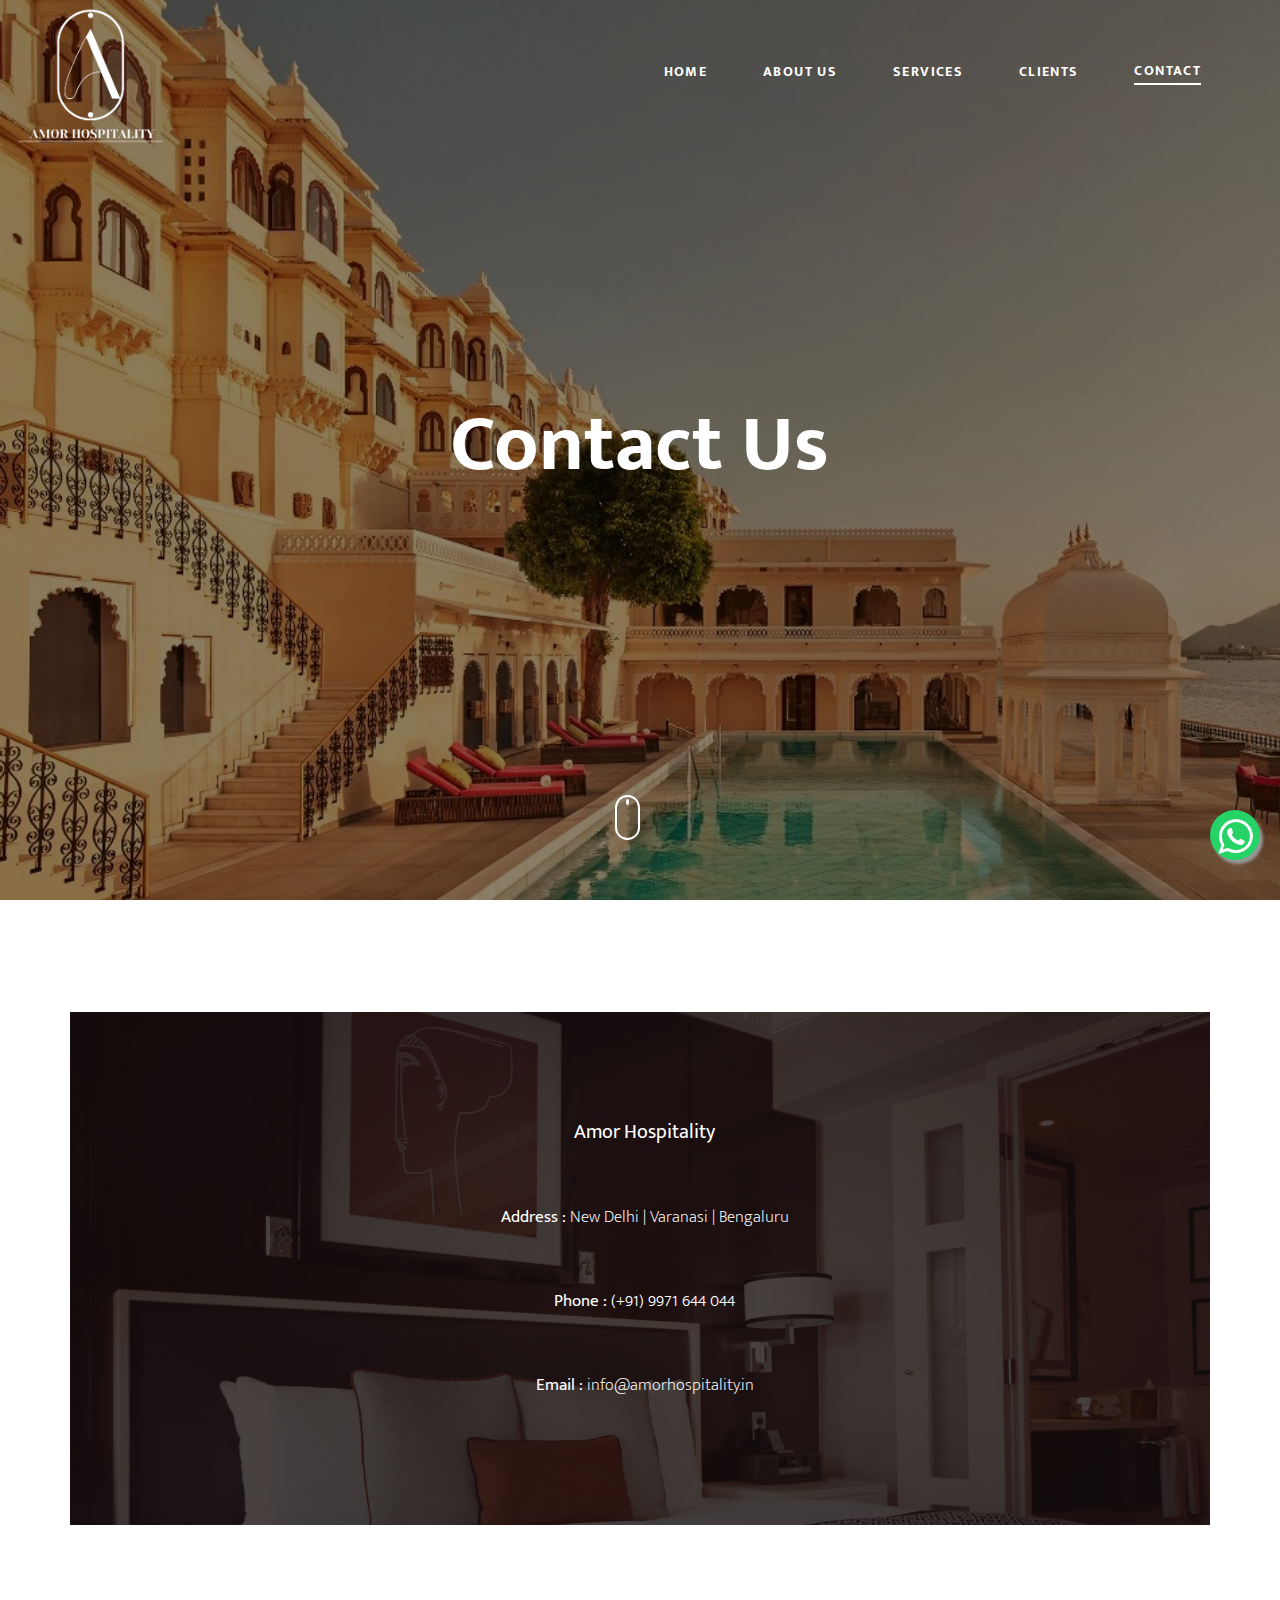
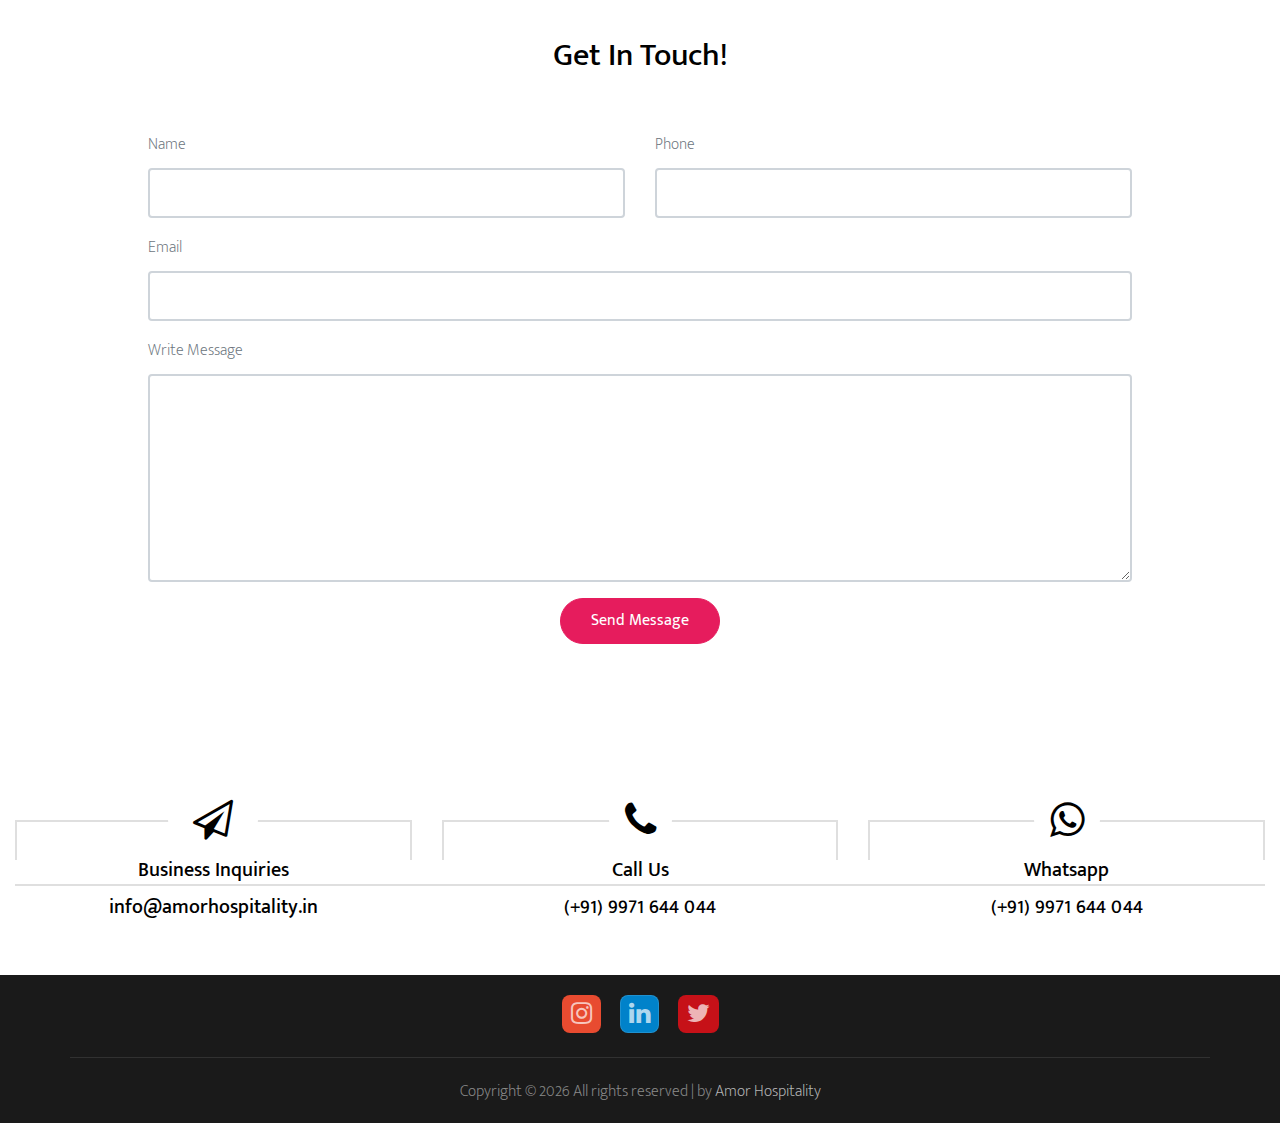
<file: contact.html>
<!doctype html>
<html lang="en">

<head>
  <title>Amor Hospitality</title>
  <meta charset="utf-8">
  <meta name="viewport" content="width=device-width, initial-scale=1, shrink-to-fit=no">

  <link href="https://fonts.googleapis.com/css?family=Mukta+Mahee:200,300,400|Playfair+Display:400,700"
    rel="stylesheet">

  <link rel="stylesheet" href="css/bootstrap.css">
  <link rel="stylesheet" href="css/animate.css">
  <link rel="stylesheet" href="css/owl.carousel.min.css">
  <link rel="stylesheet" href="css/aos.css">

  <link rel="stylesheet" href="fonts/ionicons/css/ionicons.min.css">
  <link rel="stylesheet" href="fonts/fontawesome/css/font-awesome.min.css">

  <!-- Theme Style -->
  <link rel="stylesheet" href="css/style.css">
</head>
<style>
  .site-hero.overlay:before {
    background: rgba(0, 0, 0, 0.45);
    content: "";
    position: absolute;
    height: 100vh;
    min-height: 700px;
    top: 0;
    left: 0;
    bottom: 0;
    right: 0;

  }

  .ooovve:before {
    background: rgba(22, 14, 14, 0.785);
    content: "";
    position: absolute;
    /* height: 100vh; */
    min-height: 400px;
    top: 0;
    left: 0;
    bottom: 0;
    right: 0;
    overflow: hidden;

  }
</style>
<body>

  <header class="site-header">
    <div class="container-fluid">
      <div class="row" style="align-items: center !important;">
        <div class="col-4 site-logo" data-aos="fade"><a href="index.html">
            <!-- <em>Villa</em> -->
            <img src="./img/Untitled-removebg-preview.png" style="width: 150px;" />
          </a></div>
        <div class="col-8">


          <div class="site-menu-toggle js-site-menu-toggle  hide-on-laptop" data-aos="fade">
            <span></span>
            <span></span>
            <span></span>
          </div>
          <!-- END menu-toggle -->
          <nav class="navbar navbar-expand-md navbar-dark show-on-laptop">
            <div class="collapse navbar-collapse" id="navbarsExample06">

              <div class="p-2">
                <p class="nav-text-custome active"><a href="index.html" class="text-white">home</a></p>
              </div>
              <div class="p-2">
                <p class="nav-text-custome"><a href="about.html" class="text-white">About Us</a></p>
              </div>
              <div class="p-2">
                <p class="nav-text-custome"><a href="what_we_do.html" class="text-white">Services</a></p>
              </div>
              
              <div class="p-2">
                <p class="nav-text-custome text-white"><a href="clients.html" class="text-white">Clients</a></p>
              </div>
              <div class="p-2">
                <p class="nav-text-custome text-white activeOnNav"><a href="contact.html" class="text-white">Contact</a></p>
              </div>
            </div>
          </nav>
          <div class="site-navbar js-site-navbar">
            <nav role="navigation">
              <div class="container">
                <div class="row full-height align-items-center">
                  <div class="col-md-6">
                    <ul class="list-unstyled menu">
                      <li><a href="index.html">Home</a></li>
                      <li><a href="about.html">About Us</a></li>
                      <li><a href="what_we_do.html">Services</a></li>
                      <!-- <li><a href="about.html">About Us</a></li> -->
                      <li><a href="clients.html">Clients</a></li>
                      <li class="active"><a href="contact.html">Contact</a></li>
                    </ul>
                  </div>
                  <div class="col-md-6 extra-info">
                    <div class="row">
                      <div class="col-md-6 mb-5">
                        <h3>Contact Info</h3>
                        <p>New Delhi | Varanasi | Bengaluru</p>
                        <p>info@amorhospitality.in</p>
                        <p>(+91) 9971 644 044</p>

                      </div>
                      <div class="col-md-6">
                        <h3>Connect With Us</h3>
                        <ul class="list-unstyled">
                          <li><a href="#">Twitter</a></li>
                          <li><a href="#">Instagram</a></li>
                          <li><a href="#">LinkedIn</a></li>
                        </ul>
                      </div>
                    </div>
                  </div>
                </div>
              </div>
            </nav>
          </div>
        </div>
      </div>
    </div>
  </header>
  <!-- END head -->

  <section class="site-hero overlay" style="background-image: url(img/cont.jpg); background-attachment: fixed;">
    <div class="container">
      <div class="row site-hero-inner justify-content-center align-items-center">
        <div class="col-md-10 text-center">
          <h1 class="heading" data-aos="fade-up" style="font-family: 'Mukta Mahee', arial, sans-serif !important;">Contact Us</h1>
          <!-- <p class="sub-heading mb-5" data-aos="fade-up" data-aos-delay="100"> Experiences crafted with LOVE!</p> -->
          <!-- <p data-aos="fade-up" data-aos-delay="100"><a href="#" class="btn uppercase btn-primary mr-md-2 mr-0 mb-3 d-sm-inline d-block">Explore The Beauty</a> <a href="#" class="btn uppercase btn-outline-light d-sm-inline d-block">Download</a></p> -->
        </div>
      </div>
      <a class="mouse smoothscroll" href="#next">
        <div class="mouse-icon">
          <span class="mouse-wheel"></span>
        </div>
      </a>
    </div>
    <!-- <a class="mouse smoothscroll" href="#next">
        <div class="mouse-icon">
          <span class="mouse-wheel">asdssaasd</span>
        </div>
      </a> -->
  </section>
  <!-- END head -->


  </section>
  <section class="section contact-section ">
    <div class="container">
      <div class="row" style="align-items: center;">
        <!-- <div class="col-md-6" style="border: 1px solid black;">
          <iframe width="100%" height="500" frameborder="0" scrolling="no" marginheight="0"
          marginwidth="0"
          src="https://maps.google.com/maps?width=100%25&amp;height=600&amp;hl=en&amp;q=Malviya%20Nagar,%20New%20Delhi+(Amor%20Hospitality%20LLP)&amp;t=&amp;z=13&amp;ie=UTF8&amp;iwloc=B&amp;output=embed"><a
            href="https://www.maps.ie/distance-area-calculator.html">area maps</a></iframe>

        </div> -->
        <div class="col-md-12 ooovve" style="height: 513px; background: url(./img/hero_2.jpg); background-repeat: no-repeat;
        object-position: center;
        background-size: cover;">
          <div class="" style="height: 100%; display: flex;align-items: center;">
            <div class="col-md-12 contact-info pl-4" style="text-align: center;" >
              <p><span class=" text-white" style="font-family: 'Mukta Mahee', arial, sans-serif !important;font-size: 20px;
                "><strong>Amor Hospitality</strong></span> 
              </p>
              <p><span class=" text-white" style="font-family: 'Mukta Mahee', arial, sans-serif !important;font-size: 17px;"><strong>Address :</strong> New Delhi | Varanasi | Bengaluru </span> 
              </p>
              <p><span class="text-white lead" style="font-family: 'Mukta Mahee', arial, sans-serif !important;font-size: 17px;"><strong>Phone :</strong> (+91) 9971 644 044</span> </p>
              <p><span class="text-white" style="font-family: 'Mukta Mahee', arial, sans-serif !important;font-size: 17px;"><strong>Email :</strong> info@amorhospitality.in</span></p>
            </div>
          </div>
        </div>
      </div>
    </div>
  </section>

 
  
  <section class="section contact-section p-0">
    <div class="container">
      <div class="col-md-12" style="text-align: center;">
        <h2 class="heading" style="font-family: 'Mukta Mahee', arial, sans-serif !important;">Get In Touch!</h2>
      </div>
      <div class="col-md-12">

        <form id="my-form" action="https://formspree.io/f/myyakyea" method="POST" class="bg-white p-md-5 p-4 mb-5" >
          <div class="row">
            <div class="col-md-6 form-group">
              <label for="name" style="font-family: 'Mukta Mahee', arial, sans-serif !important;">Name</label>
              <input type="text" id="name" type="name" name="name" class="form-control ">
            </div>
            <div class="col-md-6 form-group">
              <label for="phone" style="font-family: 'Mukta Mahee', arial, sans-serif !important;">Phone</label>
              <input type="text" id="phone" type="phone" name="phone" class="form-control ">
            </div>
          </div>
    
          <div class="row">
            <div class="col-md-12 form-group">
              <label for="email" style="font-family: 'Mukta Mahee', arial, sans-serif !important;">Email</label>
              <input type="email" id="email" type="email" name="email" class="form-control ">
            </div>
          </div>
          <div class="row">
            <div class="col-md-12 form-group">
              <label for="message" style="font-family: 'Mukta Mahee', arial, sans-serif !important;">Write Message</label>
              <textarea name="message" id="message" class="form-control " cols="30" rows="8"></textarea>
            </div>
          </div>
          <div class="row">
            <div class="col-md-12 form-group" style="display: flex;
            justify-content: center;">
              <input type="submit" value="Send Message" class="btn btn-primary" id="my-form-button">
            </div>
          </div>
          <!-- <p id="my-form-status"></p> -->
        </form>
    
      </div>
    </div>
  </section>


  <!-- <section class="" style="height: 400px;">
    <div class="" style="height: 100%;" data-wow-delay="0.1s">
      <div style="width: 100%"><iframe width="100%" height="400" frameborder="0" scrolling="no" marginheight="0"
          marginwidth="0"
          src="https://maps.google.com/maps?width=100%25&amp;height=600&amp;hl=en&amp;q=Malviya%20Nagar,%20New%20Delhi+(Amor%20Hospitality%20LLP)&amp;t=&amp;z=13&amp;ie=UTF8&amp;iwloc=B&amp;output=embed"><a
            href="https://www.maps.ie/distance-area-calculator.html">area maps</a></iframe></div>
    </div>
  </section> -->
  

  <section class="section pb-2 pt-4">
    <div class="container-fluid">
      <div class="row justify-content-center text-center ">
        <div class="col-12 col-md-4">
          <div class="card mb-3 callOut" style="border: 0px;">
            <div class="card-header card-headerxx" style="padding: 20px; background-color: #ffffff;">
              <a href="mailto: info@amorhospitality.in"><span class="fa fa-paper-plane-o" style="border-radius: 50px;
                  background: #ffffff;
                  padding: 11px;
                  margin-top: 9px;
                  color: black;
                  padding-right: 25px;
                  padding-left: 25px;"></span></a>
            </div>

            <div class="card-body card-bodyxx text-secondary">
              <h5 class="card-title pt-3 mb-0" style="font-family: 'Mukta Mahee', arial, sans-serif !important;">Business Inquiries</h5>
              <hr class="mediaQueryMargin_one" />
              <h5 class="card-title pt-1" style="font-family: 'Mukta Mahee', arial, sans-serif !important;">info@amorhospitality.in</h5>
            </div>
          </div>
        </div>
        <div class="col-12 col-md-4">
          <div class="card mb-3 callOut" style="border: 0px;">
            <div class="card-header card-headerxx" style="padding: 20px; background-color: #ffffff;">
              <a href="tel:+919971 644 044"><span class="fa fa-phone" style="border-radius: 50px;
                  background: #ffffff;
                  padding: 11px;
                  margin-top: 9px;
                  color: black;
                  padding-right: 16px;
                  padding-left: 16px;"></span></a>
            </div>

            <div class="card-body card-bodyxx text-secondary">
              <h5 class="card-title pt-3 mb-0" style="font-family: 'Mukta Mahee', arial, sans-serif !important;">Call Us</h5>
              <hr class="mediaQueryMargin_two" />
              <h5 class="card-title pt-1" style="font-family: 'Mukta Mahee', arial, sans-serif !important;">(+91) 9971 644 044</h5>
            </div>
          </div>
        </div>

        <div class="col-12 col-md-4">
          <div class="card mb-3 callOut" style="border: 0px;">
            <div class="card-header card-headerxx" style="padding: 20px; background-color: #ffffff;">
              <a href="https://wa.me/+919971644044?text=Hello%2C%20!" target="_blank"><span class="fa fa-whatsapp" style="border-radius: 50px;
                  background: #ffffff;
                  padding: 11px;
                  margin-top: 9px;
                  color: black;
                  padding-right: 16px;
                  padding-left: 16px;"></span></a>
            </div>

            <div class="card-body card-bodyxx text-secondary">
              <h5 class="card-title pt-3 mb-0" style="font-family: 'Mukta Mahee', arial, sans-serif !important;">Whatsapp</h5>
              <hr class="mediaQueryMargin"/>
              <h5 class="card-title pt-1" style="font-family: 'Mukta Mahee', arial, sans-serif !important;">(+91) 9971 644 044</h5>
            </div>
          </div>
        </div>

      </div>
    </div>
  </section>


  <a class="whats-app" href="https://wa.me/+919971644044?text=Hello%2C%20!" target="_blank" target="_blank">
    <i class="icon fa fa-whatsapp fa-lg"></i>
  </a>
  <!-- END section -->

  <footer class="footer-section">
    <div class="container">
      <div class="row pb-4">
        <div class="col-md-12 text-center">
          <!-- <a href="#"><span class="fa fa-instagram"></span></a>
            <a href="#"><span class="fa fa-linkedin"></span></a>
            <a href="#"><span class="fa fa-twitter"></span></a> -->
          <!-- Instagram -->

          <a class="btn btn-primary btn-lg btn-floating" style="background-color: #e84b30; padding-left: 8px;
          padding-right: 8px;
          padding-top: 5px;
          padding-bottom: 1px;border-radius:8px; border-color: #ffffff00;" href="#!"
            role="button"><span class="fa fa-instagram" style="font-size: 25px;"></span></a>

          <!-- Linkedin -->
          <a class="btn btn-primary btn-lg btn-floating ml-3" style="background-color: #0082ca; padding-left: 8px;
          padding-right: 8px;
          padding-top: 5px;
          padding-bottom: 1px; border-radius:8px; border-color: #ffffff1f;" href="https://www.linkedin.com/company/amor-travels-and-hospitality-llp/"
            role="button"><span class="fa fa-linkedin" style="font-size: 25px;"></span></a>

          <!-- Pinterest -->
          <a class="btn btn-primary btn-lg btn-floating ml-3" style="background-color: #c61118; padding-left: 8px;
          padding-right: 8px;
          padding-top: 5px;
          padding-bottom: 1px; border-radius:8px; border-color: #ffffff00;" href="#!"
            role="button"><span class="fa fa-twitter" style="font-size: 25px;"></span></a>


        </div>




      </div>
      <div class="row bordertop ">
        <p class="col-md-12 text-center">
          <!-- Link back to Colorlib can't be removed. Template is licensed under CC BY 3.0. -->
          Copyright &copy;
          <script>document.write(new Date().getFullYear());</script> All rights reserved |</i> by <a
          href="/" target="_blank">Amor Hospitality</a>
          <!-- Link back to Colorlib can't be removed. Template is licensed under CC BY 3.0. -->
        </p>


      </div>
    </div>
  </footer>
  <button type="button" id="unique_daqta" class="btn btn-primary" data-toggle="modal" data-target="#exampleModal" hidden>
    Launch demo modal
  </button>
  <div class="modal fade" id="exampleModal" tabindex="-1" role="dialog" aria-labelledby="exampleModalLabel" aria-hidden="true">
    <div class="modal-dialog modal-dialog-centered" role="document">
      <div class="modal-content">

        <div class="modal-body" style="display: flex;justify-content: center;">
          <h4 id="my-form-status" style="font-family: 'Mukta Mahee', arial, sans-serif !important; text-align: center;"></h4> 
        </div>
        <div class="modal-footer" style="display: flex;justify-content: center;">
          <button type="button" class="btn btn-secondary" data-dismiss="modal">Close</button>
          <!-- <button type="button" class="btn btn-primary">Save changes</button> -->
        </div>
      </div>
    </div>
  </div>
  <script>
    var form = document.getElementById("my-form");
    
    async function handleSubmit(event) {
      event.preventDefault();
      var status = document.getElementById("my-form-status");
      var statusButton = document.getElementById("unique_daqta");
      var data = new FormData(event.target);
      fetch(event.target.action, {
        method: form.method,
        body: data,
        headers: {
            'Accept': 'application/json'
        }
      }).then(response => {
        if (response.ok) {
          status.innerHTML = "Thanks for your submission! We will get back to you soon!";
          statusButton.click();
          form.reset()
        } else {
          response.json().then(data => {
            if (Object.hasOwn(data, 'errors')) {
              status.innerHTML = data["errors"].map(error => error["message"]).join(", ")
              statusButton.click();
            } else {
              status.innerHTML = "Oops! There was a problem submitting your form";
              statusButton.click();
            }
          })
        }
      }).catch(error => {
        status.innerHTML = "Oops! There was a problem submitting your form";
        statusButton.click();
      });
    }
    form.addEventListener("submit", handleSubmit)
</script>

  <script src="js/jquery-3.2.1.min.js"></script>
  <script src="js/popper.min.js"></script>
  <script src="js/bootstrap.min.js"></script>
  <script src="js/owl.carousel.min.js"></script>
  <script src="js/jquery.waypoints.min.js"></script>
  <script src="js/aos.js"></script>
  <script src="js/main.js"></script>
</body>

</html>
</file>
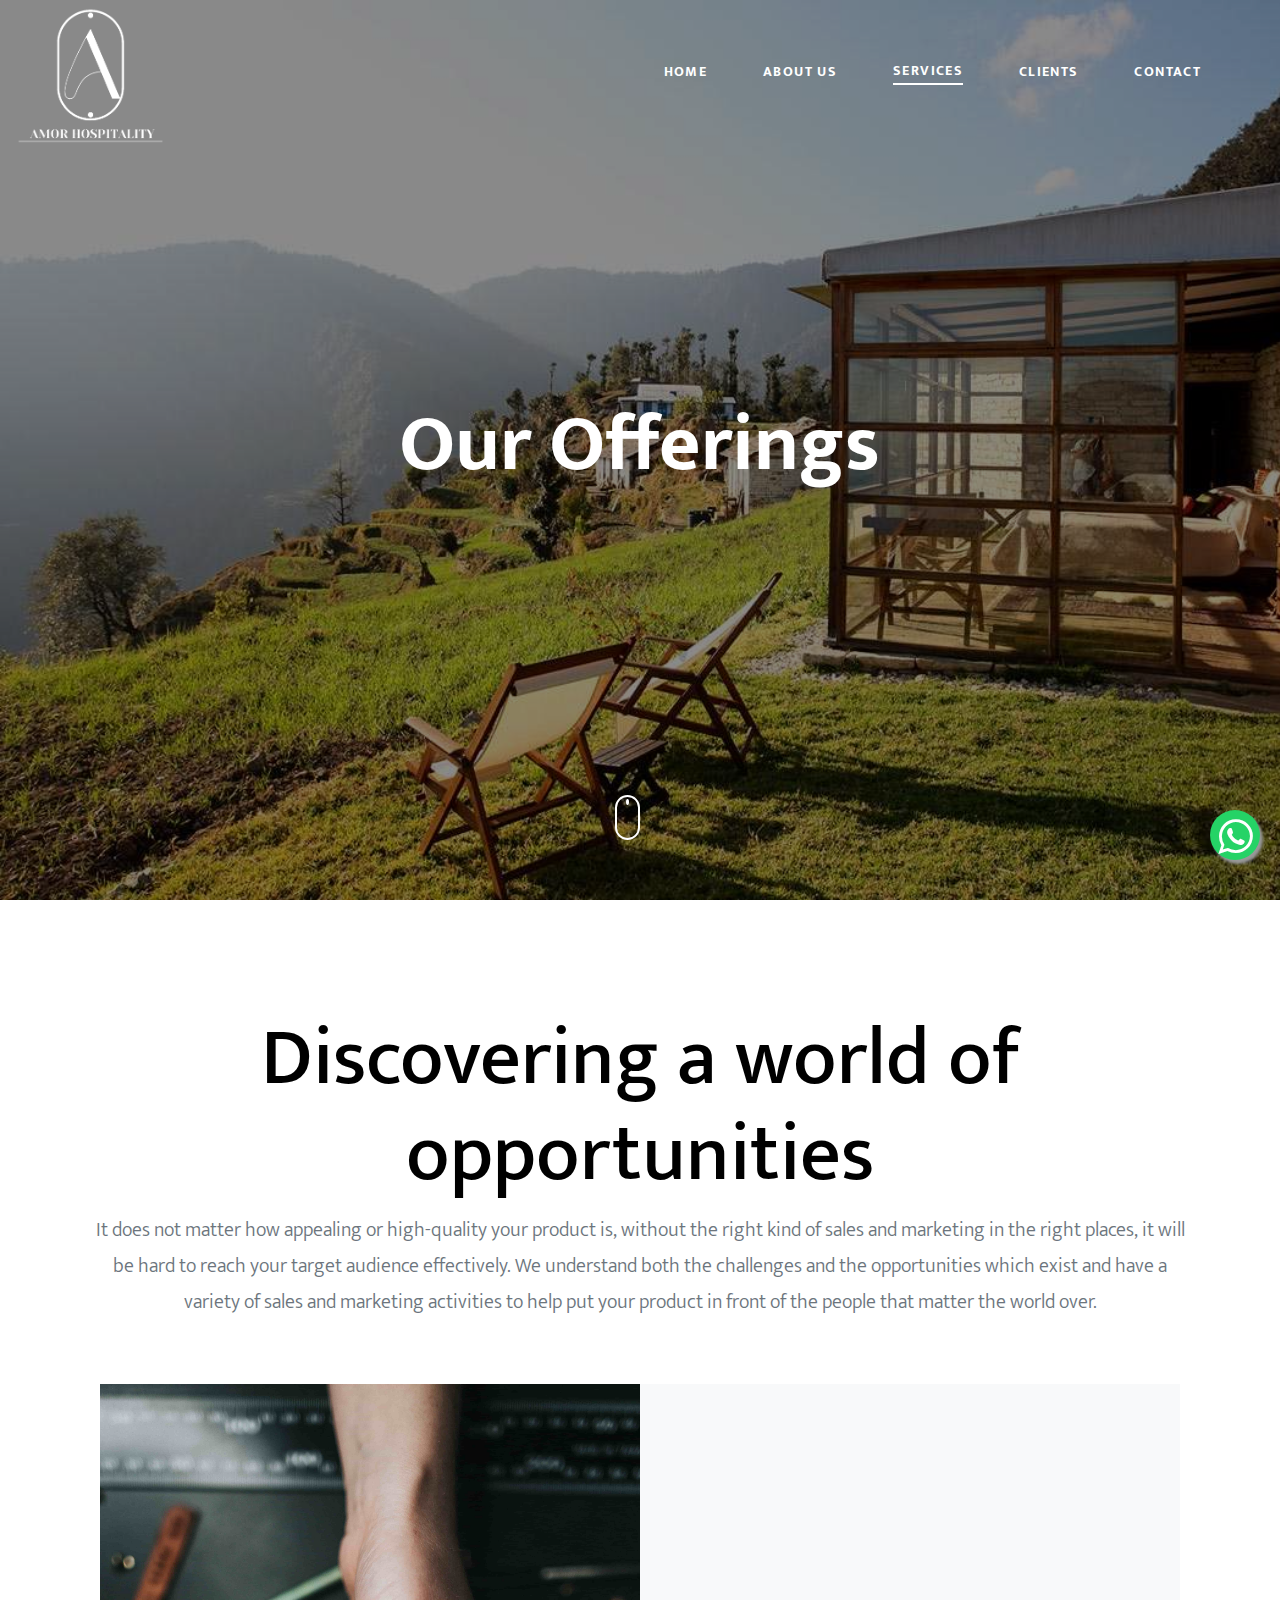
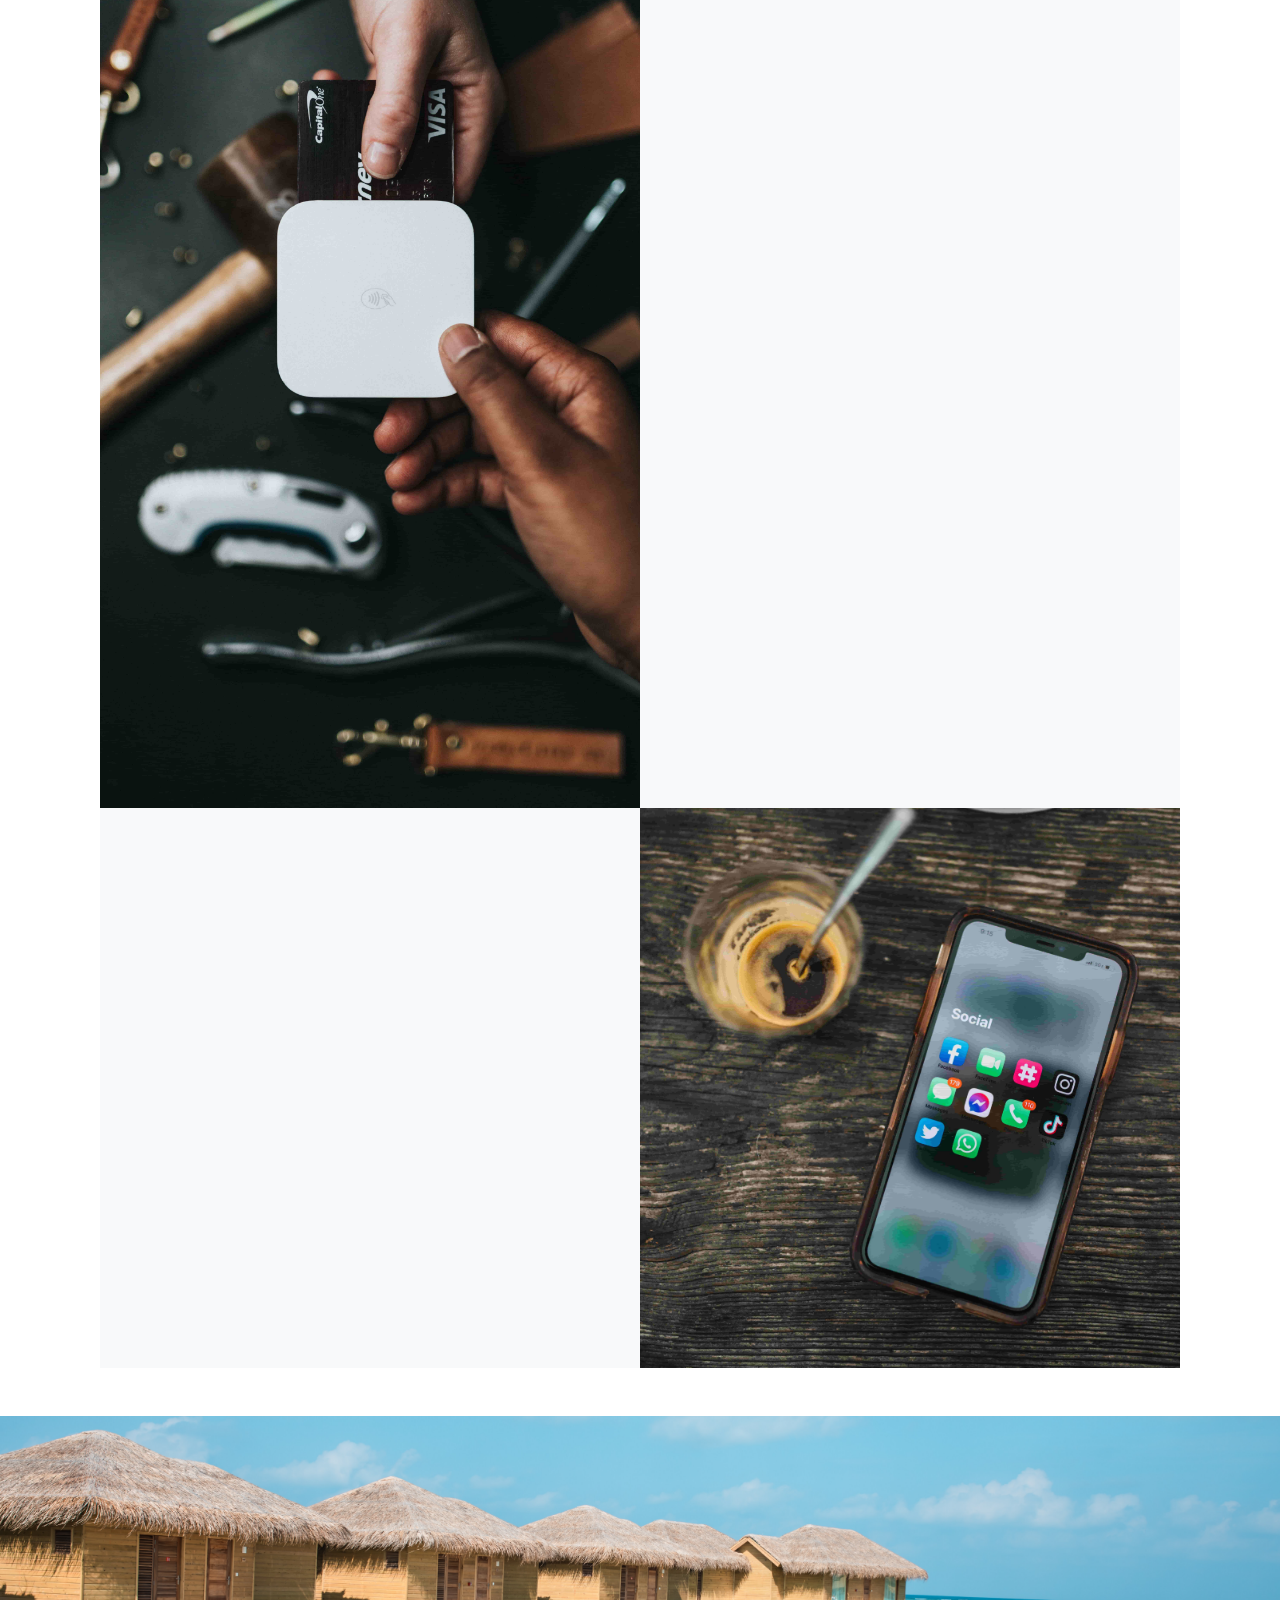
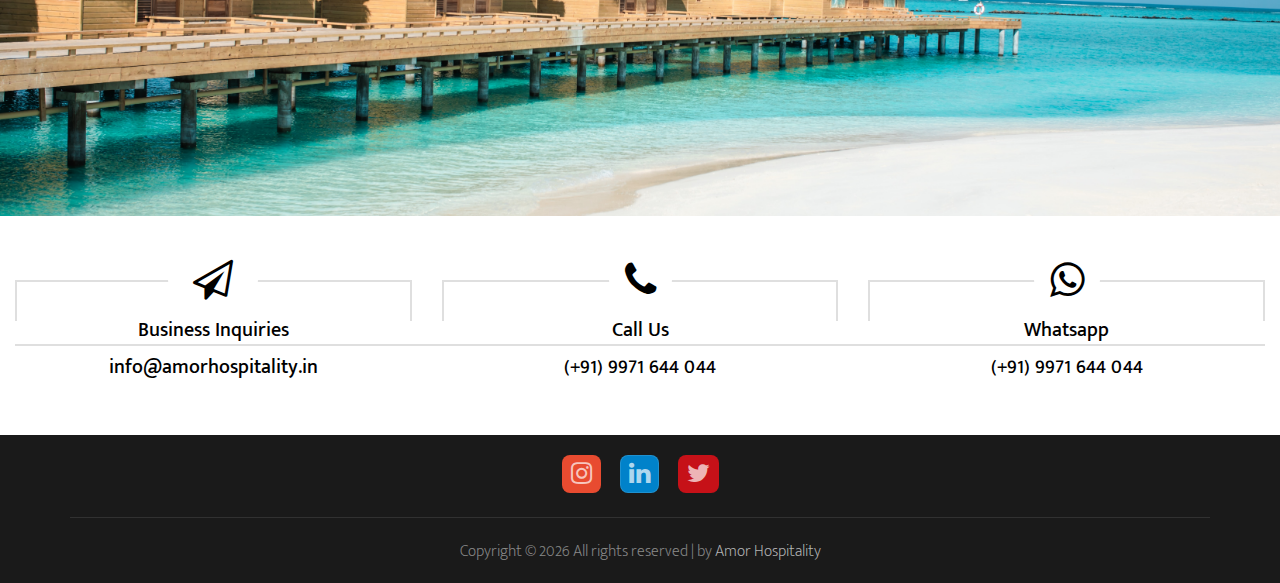
<file: what_we_do.html>
<!doctype html>
<html lang="en">

<head>
  <title>Amor Hospitality</title>
  <meta charset="utf-8">
  <meta name="viewport" content="width=device-width, initial-scale=1, shrink-to-fit=no">

  <link href="https://fonts.googleapis.com/css?family=Mukta+Mahee:200,300,400|Playfair+Display:400,700"
    rel="stylesheet">

  <link rel="stylesheet" href="css/bootstrap.css">
  <link rel="stylesheet" href="css/animate.css">
  <link rel="stylesheet" href="css/owl.carousel.min.css">
  <link rel="stylesheet" href="css/aos.css">

  <link rel="stylesheet" href="fonts/ionicons/css/ionicons.min.css">
  <link rel="stylesheet" href="fonts/fontawesome/css/font-awesome.min.css">

  <!-- Theme Style -->
  <link rel="stylesheet" href="css/style.css">
</head>
<style>
  .site-hero.overlay:before {
    background: rgba(0, 0, 0, 0.45);
    content: "";
    position: absolute;
    height: 100vh;
    min-height: 700px;
    top: 0;
    left: 0;
    bottom: 0;
    right: 0;

  }
</style>

<body>


  <header class="site-header">
    <div class="container-fluid">
      <div class="row" style="align-items: center !important;">
        <div class="col-4 site-logo" data-aos="fade"><a href="index.html">
            <!-- <em>Villa</em> -->
            <img src="./img/Untitled-removebg-preview.png" style="width: 150px;" />
          </a></div>
        <div class="col-8">


          <div class="site-menu-toggle js-site-menu-toggle  hide-on-laptop" data-aos="fade">
            <span></span>
            <span></span>
            <span></span>
          </div>
          <!-- END menu-toggle -->
          <nav class="navbar navbar-expand-md navbar-dark show-on-laptop">
            <div class="collapse navbar-collapse" id="navbarsExample06">

              <div class="p-2">
                <p class="nav-text-custome active"><a href="index.html" class="text-white">home</a></p>
              </div>
              <div class="p-2">
                <p class="nav-text-custome"><a href="about.html" class="text-white">About Us</a></p>
              </div>
              <div class="p-2">
                <p class="nav-text-custome activeOnNav"><a href="what_we_do.html" class="text-white">Services</a></p>
              </div>
              
              <div class="p-2">
                <p class="nav-text-custome text-white"><a href="clients.html" class="text-white">Clients</a></p>
              </div>
              <div class="p-2">
                <p class="nav-text-custome text-white"><a href="contact.html" class="text-white">Contact</a></p>
              </div>
            </div>
          </nav>
          <div class="site-navbar js-site-navbar">
            <nav role="navigation">
              <div class="container">
                <div class="row full-height align-items-center">
                  <div class="col-md-6">
                    <ul class="list-unstyled menu">
                      <li><a href="index.html">Home</a></li>
                      <li><a href="about.html">About Us</a></li>
                      <li class="active"><a href="what_we_do.html">Services</a></li>
                      <!-- <li><a href="about.html">About Us</a></li> -->
                      <li><a href="clients.html">Clients</a></li>
                      <li><a href="contact.html">Contact</a></li>
                    </ul>
                  </div>
                  <div class="col-md-6 extra-info">
                    <div class="row">
                      <div class="col-md-6 mb-5">
                        <h3>Contact Info</h3>
                        <p>New Delhi | Varanasi | Bengaluru</p>
                        <p>info@amorhospitality.in</p>
                        <p>(+91) 9971 644 044</p>

                      </div>
                      <div class="col-md-6">
                        <h3>Connect With Us</h3>
                        <ul class="list-unstyled">
                          <li><a href="#">Twitter</a></li>
                          <li><a href="#">Instagram</a></li>
                          <li><a href="#">LinkedIn</a></li>
                        </ul>
                      </div>
                    </div>
                  </div>
                </div>
              </div>
            </nav>
          </div>
        </div>
      </div>
    </div>
  </header>
  <!-- END head -->

  <section class="site-hero overlay" style="background-image: url(img/what_we_do.jpg); background-attachment: fixed;">
    <div class="container">
      <div class="row site-hero-inner justify-content-center align-items-center">
        <div class="col-md-10 text-center">
          <h1 class="heading" data-aos="fade-up" style="font-family: 'Mukta Mahee', arial, sans-serif !important;">Our Offerings</h1>
          <!-- <p class="sub-heading mb-5" data-aos="fade-up" data-aos-delay="100"> Experiences crafted with LOVE!</p> -->
          <!-- <p data-aos="fade-up" data-aos-delay="100"><a href="#" class="btn uppercase btn-primary mr-md-2 mr-0 mb-3 d-sm-inline d-block">Explore The Beauty</a> <a href="#" class="btn uppercase btn-outline-light d-sm-inline d-block">Download</a></p> -->
        </div>
      </div>
      <a class="mouse smoothscroll" href="#next">
        <div class="mouse-icon">
          <span class="mouse-wheel"></span>
        </div>
      </a>
    </div>
    <!-- <a class="mouse smoothscroll" href="#next">
        <div class="mouse-icon">
          <span class="mouse-wheel">asdssaasd</span>
        </div>
      </a> -->
  </section>
  <!-- END section -->

  <section class="section slider-section pb-0">
    <div class="container">
      <div class="row justify-content-center text-center mb-5">
        <div class="col-md-12">
          <h2 class="heading" style="font-family: 'Mukta Mahee', arial, sans-serif !important;">Discovering a world of opportunities</h2>
          <p class="lead" style="font-family: 'Mukta Mahee', arial, sans-serif !important;">It does not matter how appealing or high-quality your product is, without
            the right kind of sales and
            marketing in the right places, it will be hard to reach your target audience effectively. We understand both
            the challenges and the opportunities which exist and have a variety of sales and marketing activities to
            help put your product in front of the people that matter the world over.</p>

        </div>
      </div>

    </div>

  </section>


  <div class="container-fluid-personal container-fluid-personalx">
    <section class="bg-light mt-5" >
      <div class="half d-md-flex d-block" id="sales_data">
        <div class="image"  style="background-image: url('img/sales.jpg');background-size: cover;">
        </div>
        <div class="text" data-aos="fade-up" data-aos-delay="200">
          <h2 style="font-family: 'Mukta Mahee', arial, sans-serif !important;">Sales</h2>

          <p class="lead" data-aos="fade-up" data-aos-delay="100"
          style="text-align: start; font-family: 'Mukta Mahee', arial, sans-serif !important;">Our vast
          experience
          in the travel &amp; hospitality industry helps us to
          understand what our partners need and curate the right strategies. We are driven to
          implement these strategies with our partners towards the common objective of
          growing the business together.</p>
        <p class="lead" data-aos="fade-up" data-aos-delay="100"
          style="text-align: start; font-family: 'Mukta Mahee', arial, sans-serif !important;"><strong>Our Sales
            expertise include:</strong></p>
        <ul class="lead" style="text-align: start; font-family: 'Mukta Mahee', arial, sans-serif !important;">
          <li>Curating tailor-made sales strategy for every partner based on their unique requirements</li>
          <li>Offering best in class team which will help our partners to execute these strategies</li>
          <li>Developing sales plan by analyzing the market dynamics, brand penetration and competitive
            landscape</li>
          <li>Leveraging strong network of agents, tour operators and travel management companies to
            utilize the right channel for our partners</li>
        </ul>


        </div>
      </div>

      <div class="half d-md-flex d-block" id="markting_data">
        <div class="image order-2" 
          style="background-image: url('img/marketing.jpg');background-size: cover;"></div>
        <div class="text" data-aos="fade-up" data-aos-delay="200">
          <h2 style="font-family: 'Mukta Mahee', arial, sans-serif !important;">Marketing</h2>

          <p class="lead" data-aos="fade-up" data-aos-delay="100"
                  style="text-align: start;font-family: 'Mukta Mahee', arial, sans-serif !important;">Our aim is to
                  build
                  customized marketing strategy by understanding the brand
                  and market fit. We curate and manage social media campaigns across all channels. We offer the
                  right tools and interventions to execute these strategies which does the magic for our partners!</p>
          </div>
          
        </div>
      </div>

    </section>
  </div>

  <!-- END section -->

  <!-- END section -->

  <div class="col-md-12 p-0 foter-image-d mt-5" style="background: url('./img/Sunrise\ pic\ 2_Amor.jpg') no-repeat center center; background-size: cover;">
    <!-- <img src="./img/the-anam-_twiIcIsp2s-unsplash.jpg" class="img-fluid" style="width: 100%; object-fit: cover;" alt="Responsive image"> -->
    <!-- END slider -->
  </div>

  <section class="section pb-2 pt-4">
    <div class="container-fluid">
      <div class="row justify-content-center text-center ">
        <div class="col-12 col-md-4">
          <div class="card mb-3 callOut" style="border: 0px;">
            <div class="card-header card-headerxx" style="padding: 20px; background-color: #ffffff;">
              <a href="mailto: info@amorhospitality.in"><span class="fa fa-paper-plane-o" style="border-radius: 50px;
                  background: #ffffff;
                  padding: 11px;
                  margin-top: 9px;
                  color: black;
                  padding-right: 25px;
                  padding-left: 25px;"></span></a>
            </div>

            <div class="card-body card-bodyxx text-secondary">
              <h5 class="card-title pt-3 mb-0" style="font-family: 'Mukta Mahee', arial, sans-serif !important;">Business Inquiries</h5>
              <hr class="mediaQueryMargin_one" />
              <h5 class="card-title pt-1" style="font-family: 'Mukta Mahee', arial, sans-serif !important;">info@amorhospitality.in</h5>
            </div>
          </div>
        </div>
        <div class="col-12 col-md-4">
          <div class="card mb-3 callOut" style="border: 0px;">
            <div class="card-header card-headerxx" style="padding: 20px; background-color: #ffffff;">
              <a href="tel:+919971 644 044"><span class="fa fa-phone" style="border-radius: 50px;
                  background: #ffffff;
                  padding: 11px;
                  margin-top: 9px;
                  color: black;
                  padding-right: 16px;
                  padding-left: 16px;"></span></a>
            </div>

            <div class="card-body card-bodyxx text-secondary">
              <h5 class="card-title pt-3 mb-0" style="font-family: 'Mukta Mahee', arial, sans-serif !important;">Call Us</h5>
              <hr class="mediaQueryMargin_two" />
              <h5 class="card-title pt-1" style="font-family: 'Mukta Mahee', arial, sans-serif !important;">(+91) 9971 644 044</h5>
            </div>
          </div>
        </div>

        <div class="col-12 col-md-4">
          <div class="card mb-3 callOut" style="border: 0px;">
            <div class="card-header card-headerxx" style="padding: 20px; background-color: #ffffff;">
              <a href="https://wa.me/+919971644044?text=Hello%2C%20!" target="_blank"><span class="fa fa-whatsapp" style="border-radius: 50px;
                  background: #ffffff;
                  padding: 11px;
                  margin-top: 9px;
                  color: black;
                  padding-right: 16px;
                  padding-left: 16px;"></span></a>
            </div>

            <div class="card-body card-bodyxx text-secondary">
              <h5 class="card-title pt-3 mb-0" style="font-family: 'Mukta Mahee', arial, sans-serif !important;">Whatsapp</h5>
              <hr class="mediaQueryMargin"/>
              <h5 class="card-title pt-1" style="font-family: 'Mukta Mahee', arial, sans-serif !important;">(+91) 9971 644 044</h5>
            </div>
          </div>
        </div>

      </div>
    </div>
  </section>


  <a class="whats-app" href="https://wa.me/+919971644044?text=Hello%2C%20!" target="_blank" target="_blank">
    <i class="icon fa fa-whatsapp fa-lg"></i>
  </a>
  <!-- END section -->

  <footer class="footer-section">
    <div class="container">
      <div class="row pb-4">
        <div class="col-md-12 text-center">
          <!-- <a href="#"><span class="fa fa-instagram"></span></a>
            <a href="#"><span class="fa fa-linkedin"></span></a>
            <a href="#"><span class="fa fa-twitter"></span></a> -->
          <!-- Instagram -->

          <a class="btn btn-primary btn-lg btn-floating" style="background-color: #e84b30; padding-left: 8px;
          padding-right: 8px;
          padding-top: 5px;
          padding-bottom: 1px;border-radius:8px; border-color: #ffffff00;" href="#!"
            role="button"><span class="fa fa-instagram" style="font-size: 25px;"></span></a>

          <!-- Linkedin -->
          <a class="btn btn-primary btn-lg btn-floating ml-3" style="background-color: #0082ca; padding-left: 8px;
          padding-right: 8px;
          padding-top: 5px;
          padding-bottom: 1px; border-radius:8px; border-color: #ffffff1f;" href="https://www.linkedin.com/company/amor-travels-and-hospitality-llp/"
            role="button"><span class="fa fa-linkedin" style="font-size: 25px;"></span></a>

          <!-- Pinterest -->
          <a class="btn btn-primary btn-lg btn-floating ml-3" style="background-color: #c61118; padding-left: 8px;
          padding-right: 8px;
          padding-top: 5px;
          padding-bottom: 1px; border-radius:8px; border-color: #ffffff00;" href="#!"
            role="button"><span class="fa fa-twitter" style="font-size: 25px;"></span></a>


        </div>




      </div>
      <div class="row bordertop ">
        <p class="col-md-12 text-center">
          <!-- Link back to Colorlib can't be removed. Template is licensed under CC BY 3.0. -->
          Copyright &copy;
          <script>document.write(new Date().getFullYear());</script> All rights reserved |</i> by <a
          href="/" target="_blank">Amor Hospitality</a>
          <!-- Link back to Colorlib can't be removed. Template is licensed under CC BY 3.0. -->
        </p>


      </div>
    </div>
  </footer>
  <!-- <script>

    function myFunction(data) {

      switch (data) {
        case "public":
          var btnClick = document.getElementById("onLoadmorepublic");
          var hiddensec = document.getElementById("moreDATApublic");

          if (hiddensec.style.display === "none") {
            hiddensec.style.display = "inline";
            btnClick.innerHTML = "Read Less";
            // moreText.style.display = "none";
          } else {
            hiddensec.style.display = "none";
            btnClick.innerHTML = "Read More";
            // moreText.style.display = "inline";
          }
          break;
        case "marketing":
          var btnClick = document.getElementById("onLoadmoremarketing");
          var hiddensec = document.getElementById("moreDATAmarketing");

          if (hiddensec.style.display === "none") {
            hiddensec.style.display = "inline";
            btnClick.innerHTML = "Read Less";
            // moreText.style.display = "none";
          } else {
            hiddensec.style.display = "none";
            btnClick.innerHTML = "Read More";
            // moreText.style.display = "inline";
          }
          break;
        case "sales":
          var btnClick = document.getElementById("onLoadmoresales");
          var hiddensec = document.getElementById("moreDATAsales");

          if (hiddensec.style.display === "none") {
            hiddensec.style.display = "inline";
            btnClick.innerHTML = "Read Less";
            // moreText.style.display = "none";
          } else {
            hiddensec.style.display = "none";
            btnClick.innerHTML = "Read More";
            // moreText.style.display = "inline";
          }
          break;

        default:
          break;
      }


    }
  </script> -->
  <script src="js/jquery-3.2.1.min.js"></script>
  <script src="js/popper.min.js"></script>
  <script src="js/bootstrap.min.js"></script>
  <script src="js/owl.carousel.min.js"></script>
  <script src="js/jquery.waypoints.min.js"></script>
  <script src="js/aos.js"></script>
  <script src="js/main.js"></script>
</body>

</html>
</file>
<file: css/style.css>
html {
  scroll-behavior: smooth;
}
body {
  background: #fff;
  font-family: "Mukta Mahee", arial, sans-serif;
  font-weight: 200;
  font-size: 16px;
  line-height: 1.8;
  color: #6c757d;
  scroll-behavior: smooth;
}

::-moz-selection {
  color: #fff;
  background: #e61c5d;
}

::selection {
  color: #fff;
  background: #e61c5d;
}

a {
  -webkit-transition: .3s all ease;
  -o-transition: .3s all ease;
  transition: .3s all ease;
  text-decoration: none;
}

a:hover {
  text-decoration: none;
}

h1, h2, h3, h4, h5 {
  color: #000;
  font-family: "Playfair+Display", times, serif;
}

.container-fluid {
  max-width: 1600px;
}

.btn {
  padding-left: 30px;
  padding-right: 30px;
  padding-top: 10px;
  padding-bottom: 10px;
  border-radius: 50px;
}

.btn.uppercase {
  text-transform: uppercase;
  font-size: 14px;
  letter-spacing: .2em;
}

.btn, .form-control {
  outline: none;
  -webkit-box-shadow: none !important;
  box-shadow: none !important;
}

.btn:focus, .btn:active, .form-control:focus, .form-control:active {
  outline: none;
}

.form-control {
  -webkit-box-shadow: none !important;
  box-shadow: none !important;
  height: 50px;
  border-width: 2px;
}

textarea.form-control {
  height: inherit;
}

.site-header {
  position: absolute;
  top: 0;
  width: 100%;
  padding: 6px 0;
  z-index: 2;
}

.menu-open .site-header {
  position: fixed;
}

.site-logo a {
  font-size: 30px;
  color: #fff;
  font-weight: bold;
  line-height: 1;
  font-family: "Playfair+Display", times, serif;
}

.site-navbar {
  position: fixed;
  display: none;
  top: 0;
  left: 0;
  right: 0;
  bottom: 0;
  background: #fff;
  min-height: 300px;
  overflow-y: scroll;
}

.site-navbar nav {
  text-align: left;
}

.site-navbar nav .menu {
  font-family: "Playfair+Display", times, serif;
}

.site-navbar nav .menu li a {
  color: #000;
  font-size: 40px;
  padding: 5px 10px;
  position: relative;
}

.site-navbar nav .menu li a:before {
  content: "";
  position: absolute;
  bottom: 0;
  height: 50%;
  width: 0%;
  z-index: -1;
  background: #e61c5d;
  -webkit-transition: .3s all ease-in-out;
  -o-transition: .3s all ease-in-out;
  transition: .3s all ease-in-out;
}

.site-navbar nav .menu li a:hover:before {
  width: 100%;
}

.site-navbar nav .menu li.active a:before {
  width: 100%;
}

.site-navbar .extra-info a {
  color: #000;
}

.site-navbar .extra-info ul li a {
  color: #000;
}

.site-navbar .extra-info h3 {
  font-family: "Mukta Mahee", arial, sans-serif;
  text-transform: uppercase;
  font-size: 13px;
  letter-spacing: .2em;
  color: #adb5bd;
  margin-bottom: 30px;
}

.site-navbar .extra-info p {
  color: #212529;
}

.full-height {
  height: 100vh;
  min-height: 700px;
}

.site-hero {
  background-size: cover;
  height: 100vh;
  min-height: 700px;
  width: 100%;
}

.site-hero .scroll-down {
  position: absolute;
  bottom: 20px;
  left: 50%;
  -webkit-transform: translateX(-50%);
  -ms-transform: translateX(-50%);
  transform: translateX(-50%);
  color: #fff;
}



.site-hero-inner {
  height: 100vh;
  min-height: 700px;
}

.site-hero-inner .heading {
  font-size: 80px;
  font-family: "Playfair+Display", times, serif;
  color: #fff;
  line-height: 1;
  font-weight: bold;
}

@media (max-width: 991.98px) {
  .site-hero-inner .heading {
    font-size: 40px;
  }
}

.site-hero-inner .sub-heading {
  font-size: 30px;
  font-weight: 200;
  color: #fff;
  line-height: 1.5;
}

@media (max-width: 991.98px) {
  .site-hero-inner .sub-heading {
    font-size: 18px;
  }
}

.page-inside .site-hero-inner, .page-inside {
  height: 40vh;
  min-height: 500px;
}

.page-inside.overlay:before {
  height: 70vh;
  min-height: 500px;
}
@media only screen and (max-width: 600px) {
  .page-inside .site-hero-inner, .page-inside {
    height: 100%;
    min-height: 200px;
    background: none !important
  }
  
}

.menu-open .site-menu-toggle span {
  background: #000;
}

.site-menu-toggle {
  float: right;
  width: 40px;
  height: 45px;
  position: relative;
  margin: 0px auto;
  z-index: 200;
  -webkit-transform: rotate(0deg);
  -moz-transform: rotate(0deg);
  -o-transform: rotate(0deg);
  -ms-transform: rotate(0deg);
  transform: rotate(0deg);
  -webkit-transition: .5s ease-in-out;
  -moz-transition: .5s ease-in-out;
  -o-transition: .5s ease-in-out;
  transition: .5s ease-in-out;
  cursor: pointer;
}

.site-menu-toggle span {
  display: block;
  position: absolute;
  height: 2px;
  width: 100%;
  background: #fff;
  border-radius: 9px;
  opacity: 1;
  left: 0;
  -webkit-transform: rotate(0deg);
  -moz-transform: rotate(0deg);
  -o-transform: rotate(0deg);
  -ms-transform: rotate(0deg);
  transform: rotate(0deg);
  -webkit-transition: .25s ease-in-out;
  -moz-transition: .25s ease-in-out;
  -o-transition: .25s ease-in-out;
  transition: .25s ease-in-out;
}

.site-menu-toggle span:nth-child(1) {
  top: 0px;
}

.site-menu-toggle span:nth-child(2) {
  top: 10px;
}

.site-menu-toggle span:nth-child(3) {
  top: 20px;
}

.site-menu-toggle.open span:nth-child(1) {
  top: 13px;
  -webkit-transform: rotate(135deg);
  -moz-transform: rotate(135deg);
  -o-transform: rotate(135deg);
  -ms-transform: rotate(135deg);
  transform: rotate(135deg);
}

.site-menu-toggle.open span:nth-child(2) {
  opacity: 0;
  left: -60px;
}

.site-menu-toggle.open span:nth-child(3) {
  top: 13px;
  -webkit-transform: rotate(-135deg);
  -moz-transform: rotate(-135deg);
  -o-transform: rotate(-135deg);
  -ms-transform: rotate(-135deg);
  transform: rotate(-135deg);
}

.section {
  padding: 7em 0;
}

@media (max-width: 991.98px) {
  .section {
    padding: 3em 0;
  }
}

@media (max-width: 991.98px) {
  .lead {
    font-size: 16px;
  }
}

.visit-section .heading {
  font-size: 15px;
  text-transform: uppercase;
  font-family: "Mukta Mahee", arial, sans-serif;
  color: #b3b3b3;
  letter-spacing: .2em;
  margin-bottom: 30px;
}

.visit-section .visit a {
  color: #000;
}

.visit-section .visit a:hover {
  color: #e61c5d;
}

.visit-section .visit img {
  -webkit-box-shadow: 0 2px 3px 0 rgba(0, 0, 0, 0.2);
  box-shadow: 0 2px 3px 0 rgba(0, 0, 0, 0.2);
  margin-bottom: 15px;
}

.visit-section .visit h3 {
  font-size: 20px;
  margin-bottom: 0;
}

.visit-section .reviews-star span {
  font-size: 18px;
  color: #e61c5d;
}

.visit-section .reviews-count {
  color: #adb5bd;
  font-style: italic;
}

.heading-serif, .testimonial-section .heading, .slider-section .heading, .blog-post-entry .heading {
  font-size: 80px;
  font-family: "Playfair+Display", times, serif;
}

@media (max-width: 991.98px) {
  .heading-serif, .testimonial-section .heading, .slider-section .heading, .blog-post-entry .heading {
    font-size: 40px;
  }
}

.bg-pattern {
  background: #e9ecef url("../img/round.png");
}

.slider-section {
  position: relative;
}

.blog-post-entry {
  position: relative;
  /* margin-top: -500px;
  padding-top: 500px; */
}

@media (max-width: 991.98px) {
  .blog-post-entry {
    /* margin-top: -300px;
    padding-top: 300px; */
  }
}

.half .image, .half .text {
  width: 50%;
}

@media (max-width: 991.98px) {
  .half .image, .half .text {
    width: 100%;
  }
}

.half .image {
  background-size: cover;
  background-position: center center;
}

@media (max-width: 991.98px) {
  .half .image {
    height: 300px;
  }
}

.half .text {
  padding: 100px 7%;
}

@media (max-width: 991.98px) {
  .half .text {
    padding-top: 50px;
    padding-bottom: 50px;
  }
}

.half .text h2 {
  font-size: 70px;
}

@media (max-width: 991.98px) {
  .half .text h2 {
    font-size: 40px;
  }
}

.testimonial blockquote {
  padding: 0;
}

.testimonial blockquote p {
  line-height: 1.5;
  font-family: "Playfair+Display", times, serif;
  font-size: 20px;
  color: #000;
  font-style: italic;
}

.testimonial .author-image i {
  font-size: 140px;
}

.post .media-custom {
  background: #fff;
  -webkit-transition: .3s all ease;
  -o-transition: .3s all ease;
  transition: .3s all ease;
  -webkit-box-shadow: 0 2px 5px -2px rgba(0, 0, 0, 0.1);
  box-shadow: 0 2px 5px -2px rgba(0, 0, 0, 0.1);
}

.post .media-custom:hover, .post .media-custom:focus {
  -webkit-box-shadow: 0 10px 30px -10px rgba(0, 0, 0, 0.1);
  box-shadow: 0 10px 30px -10px rgba(0, 0, 0, 0.1);
}

.post .media-custom a {
  color: #000;
}

.post .media-custom a:hover {
  color: #e61c5d;
}

.post .media-custom .media-body {
  padding: 10px 30px;
}

.post .media-custom h2 {
  font-size: 26px;
}

.media-custom .meta-post {
  color: #ced4da;
  text-transform: uppercase;
  letter-spacing: .1em;
}

.owl-carousel .owl-item {
  opacity: .4;
}

.owl-carousel .owl-item.active {
  opacity: 1;
}

.owl-carousel .owl-nav {
  position: absolute;
  top: 50%;
  width: 100%;
}

.owl-carousel .owl-nav .owl-prev,
.owl-carousel .owl-nav .owl-next {
  position: absolute;
  -webkit-transform: translateY(-50%);
  -ms-transform: translateY(-50%);
  transform: translateY(-50%);
  margin-top: -10px;
}

.owl-carousel .owl-nav .owl-prev:hover, .owl-carousel .owl-nav .owl-prev:focus, .owl-carousel .owl-nav .owl-prev:active,
.owl-carousel .owl-nav .owl-next:hover,
.owl-carousel .owl-nav .owl-next:focus,
.owl-carousel .owl-nav .owl-next:active {
  outline: none;
}

.owl-carousel .owl-nav .owl-prev span:before,
.owl-carousel .owl-nav .owl-next span:before {
  font-size: 40px;
}

.owl-carousel .owl-nav .owl-prev {
  left: 30px !important;
}

.owl-carousel .owl-nav .owl-next {
  right: 30px !important;
}

.owl-carousel .owl-dots {
  text-align: center;
}

.owl-carousel .owl-dots .owl-dot {
  border-width: 2px !important;
  width: 10px;
  height: 10px;
  margin: 5px;
  border-radius: 50%;
}

.owl-carousel.home-slider {
  z-index: 1;
  position: relative;
}

.owl-carousel.home-slider .owl-nav {
  opacity: 0;
  visibility: hidden;
  -webkit-transition: .3s all ease;
  -o-transition: .3s all ease;
  transition: .3s all ease;
}

.owl-carousel.home-slider .owl-nav button {
  color: #fff;
}

.owl-carousel.home-slider:focus .owl-nav, .owl-carousel.home-slider:hover .owl-nav {
  opacity: 1;
  visibility: visible;
}

.owl-carousel.home-slider .slider-item {
  background-size: cover;
  background-repeat: no-repeat;
  background-position: center center;
  height: calc(100vh - 117px);
  min-height: 700px;
  position: relative;
}

.owl-carousel.home-slider .slider-item .slider-text {
  color: #fff;
  height: calc(100vh - 117px);
  min-height: 700px;
}

.owl-carousel.home-slider .slider-item .slider-text h1 {
  font-size: 40px;
  color: #fff;
  line-height: 1.2;
  font-weight: 800 !important;
  text-transform: uppercase;
}

@media (max-width: 991.98px) {
  .owl-carousel.home-slider .slider-item .slider-text h1 {
    font-size: 40px;
  }
}

.owl-carousel.home-slider .slider-item .slider-text p {
  font-size: 20px;
  line-height: 1.5;
  font-weight: 300;
  color: white;
}

.owl-carousel.home-slider .slider-item.dark .child-name {
  color: #000;
}

.owl-carousel.home-slider .slider-item.dark h1 {
  color: #000;
}

.owl-carousel.home-slider .slider-item.dark p {
  color: #000;
}

.owl-carousel.home-slider .owl-dots {
  position: absolute;
  bottom: 100px;
  width: 100%;
}

.owl-carousel.home-slider .owl-dots .owl-dot {
  width: 10px;
  height: 10px;
  margin: 5px;
  border-radius: 50%;
  border: 2px solid transparent;
  outline: none !important;
  position: relative;
  -webkit-transition: .3s all ease;
  -o-transition: .3s all ease;
  transition: .3s all ease;
  background: #fff;
}

.owl-carousel.home-slider .owl-dots .owl-dot.active {
  border: 2px solid white;
  background: none;
}

.owl-carousel.major-caousel {
  -webkit-box-shadow: 0 10px 70px -10px rgba(0, 0, 0, 0.2);
  box-shadow: 0 10px 70px -10px rgba(0, 0, 0, 0.2);
}

.owl-carousel.major-caousel .owl-stage-outer {
  padding-top: 0 !important;
  padding-bottom: 0 !important;
}

.owl-carousel.major-caousel .owl-stage-outer {
  padding-top: 30px;
  padding-bottom: 30px;
}

.owl-carousel.major-caousel .slider-item {
  height: inherit;
  min-height: inherit;
}

.owl-carousel.major-caousel .slider-item img {
  margin-bottom: 0;
}

.owl-carousel.major-caousel .owl-nav {
  opacity: 1;
  visibility: visible;
}

.owl-carousel.major-caousel .owl-nav .owl-prev, .owl-carousel.major-caousel .owl-nav .owl-next {
  -webkit-transition: .3s all ease;
  -o-transition: .3s all ease;
  transition: .3s all ease;
  color: #495057;
}

.owl-carousel.major-caousel .owl-nav .owl-prev:hover, .owl-carousel.major-caousel .owl-nav .owl-prev:focus, .owl-carousel.major-caousel .owl-nav .owl-next:hover, .owl-carousel.major-caousel .owl-nav .owl-next:focus {
  color: #6c757d;
  outline: none;
}

.owl-carousel.major-caousel .owl-nav .owl-prev.disabled, .owl-carousel.major-caousel .owl-nav .owl-next.disabled {
  color: #dee2e6;
}

.owl-carousel.major-caousel .owl-nav .owl-prev {
  left: -60px !important;
}

.owl-carousel.major-caousel .owl-nav .owl-next {
  right: -60px !important;
}

.owl-carousel.major-caousel .owl-dots {
  bottom: 50px !important;
}

@media (max-width: 991.98px) {
  .owl-carousel.major-caousel .owl-dots {
    bottom: 10px !important;
  }
}

.owl-custom-nav {
  float: right;
  position: relative;
  z-index: 10;
}

.owl-custom-nav .owl-custom-prev,
.owl-custom-nav .owl-custom-next {
  padding: 10px;
  font-size: 30px;
  background: #ccc;
  line-height: 0;
  width: 60px;
  text-align: center;
  display: inline-block;
}

.footer-section {
  background: #1a1a1a;
  color: #fff;
  padding-top: 20px;
}

.footer-section a {
  color: rgba(255, 255, 255, 0.7);
}

.footer-section a:hover {
  color: #fff;
}

.footer-section p {
  color: rgba(255, 255, 255, 0.5);
}

.footer-section .bordertop {
  border-top: 1px solid rgba(255, 255, 255, 0.1);
  padding-top: 20px;
}

.footer-section .contact-info span.d-block {
  font-style: italic;
  color: #fff;
}

.footer-section .social a {
  font-size: 18px;
  padding: 10px;
}

.footer-section .link li {
  margin-bottom: 10px;
}

.footer-newsletter .form-group {
  position: relative;
}

.footer-newsletter .form-control {
  background: none;
  border: none;
  border-bottom: 1px solid rgba(255, 255, 255, 0.2);
  border-radius: 0;
  color: #fff;
}

.footer-newsletter .form-control::-webkit-input-placeholder {
  /* Chrome/Opera/Safari */
  color: rgba(255, 255, 255, 0.2);
  font-style: italic;
}

.footer-newsletter .form-control::-moz-placeholder {
  /* Firefox 19+ */
  color: rgba(255, 255, 255, 0.2);
  font-style: italic;
}

.footer-newsletter .form-control:-ms-input-placeholder {
  /* IE 10+ */
  color: rgba(255, 255, 255, 0.2);
  font-style: italic;
}

.footer-newsletter .form-control:-moz-placeholder {
  /* Firefox 18- */
  color: rgba(255, 255, 255, 0.2);
  font-style: italic;
}

.footer-newsletter .form-control:active, .footer-newsletter .form-control:focus {
  border-bottom: 1px solid white;
}

.footer-newsletter button[type="submit"] {
  background: none;
  color: #fff;
  position: absolute;
  top: 0;
  right: 0;
}

.side-box, .sidebar-search {
  padding: 30px;
  background: #fff;
  -webkit-box-shadow: 0 1px 2px 0 rgba(0, 0, 0, 0.1);
  box-shadow: 0 1px 2px 0 rgba(0, 0, 0, 0.1);
  margin-bottom: 30px;
}

.side-box .heading, .sidebar-search .heading {
  font-size: 18px;
  margin-bottom: 30px;
  font-family: "Mukta Mahee", arial, sans-serif;
}

.post-list li {
  margin-bottom: 20px;
}

.post-list li a > div {
  margin-top: -10px;
}

.post-list li a .meta {
  font-size: 13px;
  color: #adb5bd;
}

.post-list li a .image {
  width: 150px;
}

.post-list li a h3 {
  font-size: 16px;
}

.post-list li:last-child {
  margin-bottom: 0;
}

.sidebar-search .form-group {
  position: relative;
  margin-bottom: 0;
}

.sidebar-search .icon-search {
  position: absolute;
  top: 50%;
  left: 15px;
  -webkit-transform: translateY(-50%);
  -ms-transform: translateY(-50%);
  transform: translateY(-50%);
}

.sidebar-search .search-input {
  border-color: #dee2e6;
  padding-left: 40px;
  border-radius: 0px;
}

.sidebar-search .search-input:focus, .sidebar-search .search-input:active {
  border-color: #343a40;
}

.contact-section .contact-info p {
  color: rgba(0, 0, 0, 0.668);
  font-family: "Playfair+Display", times, serif;
  font-size: 30px;
  margin-bottom: 30px;
}

.contact-section .contact-info p .d-block {
  font-size: 14px;
  letter-spacing: .2em;
  font-family: "Mukta Mahee", arial, sans-serif;
  text-transform: uppercase;
  color: rgba(0, 0, 0, 0.5);
}

.post-categories li {
  display: block;
}

.post-categories li a {
  display: block;
  position: relative;
  padding-bottom: 10px;
  margin-bottom: 10px;
  border-bottom: 1px solid #e9ecef;
}

.post-categories li a .count {
  position: absolute;
  top: 0;
  right: 0;
  color: #6c757d;
}

.custom-pagination .page-item .page-link {
  text-align: center;
  border: none;
  background: none;
  border-radius: 50% !important;
  width: 50px;
  height: 50px;
  padding: 0;
  line-height: 50px;
  margin-right: 10px;
  margin-bottom: 10px;
}

.custom-pagination .page-item.active .page-link {
  background: #dc3545;
  -webkit-box-shadow: 0 2px 7px 0 rgba(0, 0, 0, 0.2);
  box-shadow: 0 2px 7px 0 rgba(0, 0, 0, 0.2);
}

/* Mouse Animation */
.mouse {
  width: 100px;
  display: inline-block;
  position: absolute;
  left: 50%;
  bottom: 60px;
  z-index: 19999;
  -webkit-transform: translateX(-25%);
  -ms-transform: translateX(-25%);
  transform: translateX(-25%); }

.mouse-icon {
  width: 25px;
  height: 45px;
  border: 2px solid white;
  border-radius: 15px;
  cursor: pointer;
  position: relative;
  text-align: center; }

.mouse-wheel {
  height: 6px;
  margin: 2px auto 0;
  display: block;
  width: 3px;
  background-color: white;
  border-radius: 50%;
  -webkit-animation: 1.6s ease infinite wheel-up-down;
  -moz-animation: 1.6s ease infinite wheel-up-down;
  animation: 1.6s ease infinite wheel-up-down; }

  
@-webkit-keyframes wheel-up-down {
  0% {
    margin-top: 2px;
    opacity: 0; }
  30% {
    opacity: 1; }
  100% {
    margin-top: 20px;
    opacity: 0; } }

@-moz-keyframes wheel-up-down {
  0% {
    margin-top: 2px;
    opacity: 0; }
  30% {
    opacity: 1; }
  100% {
    margin-top: 20px;
    opacity: 0; } }

@keyframes wheel-up-down {
  0% {
    margin-top: 2px;
    opacity: 0; }
  30% {
    opacity: 1; }
  100% {
    margin-top: 20px;
    opacity: 0; } }

    

    .flip-card {
      background-color: transparent;
      width: 300px;
      height: 600px;
      perspective: 1000px;
    }
    
    .flip-card-inner {
      position: relative;
      width: 100%;
      height: 100%;
      text-align: center;
      transition: transform 0.6s;
      transform-style: preserve-3d;
      box-shadow: 0 4px 8px 0 rgba(0,0,0,0.2);
    }
    
    .flip-card:hover .flip-card-inner {
      transform: rotateY(180deg);
    }
    
    .flip-card-front, .flip-card-back {
      position: absolute;
      width: 100%;
      height: 100%;
      -webkit-backface-visibility: hidden;
      backface-visibility: hidden;
    }
    
    .flip-card-front {
      background-color: #bbb;
      color: black;
    }
    
    .flip-card-back {
      background-color: #2980b9;
      color: white;
      transform: rotateY(180deg);
    }
    .container-fluid-personal{
      padding: 0px 100px 0px 100px;
    }

    @media only screen and (max-width: 700px) {
      .container-fluid-personal{
        padding: 0px 25px 0px 25px;
      }
  
    }

    @media only screen and (max-width: 1200px) {
      .container-fluid-personalx{
        padding: 0px 25px 0px 25px;
      }
  
    }
    .whats-app {
      position: fixed;
      width: 50px;
      height: 50px;
      bottom: 40px;
      background-color: #25d366;
      color: #FFF;
      border-radius: 50px;
      text-align: center;
      font-size: 30px;
      box-shadow: 3px 4px 3px #999;
      right: 20px;
      z-index: 100;
    }
    
    .fa-lg {
    font-size: 40px;
    }
    
    @media (min-width: 768px)
    {
    .whats-app {
      position: fixed;
      width: 50px;
      height: 50px;
      bottom: 40px;
      background-color: #25d366;
      color: #FFF;
      border-radius: 50px;
      text-align: center;
      font-size: 30px;
      box-shadow: 3px 4px 3px #999;
      right: 20px;
      z-index: 100;
    }}
    .navbar-collapse{
      display: flex !important;
      justify-content: space-evenly;
      width: 80%;
      float: right;
    }
    .nav-text-custome{
    color:rgba(255,255,255,.9);
    font-weight: 700;
    font-style: normal;
    font-size: 14px;
    letter-spacing: .1em;
    text-transform: uppercase;
    }
    .show-on-laptop{
      display: block;

    }
.hide-on-laptop{
  display: none;
}
    @media only screen and (max-width: 767px) {
      .show-on-laptop{
        display: none;
      }
      .hide-on-laptop{
        display: block;
      }
         
    }

/* .nav-text-custome.active{
  opacity: 0.7;
} */
.testimonial{
  display: flex;
  justify-content: space-between;
  align-items: center;
}
.offerings-sales{
  display: flex;
  flex-direction: column;
  justify-content: flex-start;
  align-items: baseline;
}

.mediaQueryMargin_one{
  margin-left: -20px;
  margin-right: -35px;
  margin-top:2px;
  margin-bottom: 5px;
  border: 0px !important;
  height: 2px;
  color: rgba(0, 0, 0, 0.125);
  background: rgba(0, 0, 0, 0.125);
 }

 .mediaQueryMargin_two{
  margin-left: -35px;
  margin-right: -35px; 
  margin-top:2px; 
  margin-bottom: 5px;
  border: 0px !important;
  height: 2px;
  color: rgba(0, 0, 0, 0.125);
  background: rgba(0, 0, 0, 0.125);
 }

.mediaQueryMargin{
  margin-left: -35px;
  margin-right: -20px; 
  margin-top:2px; 
  margin-bottom: 5px;
  border: 0px !important;
  height: 2px;
  color: rgba(0, 0, 0, 0.125);
  background: rgba(0, 0, 0, 0.125);
 }



@media only screen and (max-width: 767px) {
  .testimonial{
    display: flex;
  justify-content: space-between;
  align-items: center;
    flex-direction: column;
  }

  .mediaQueryMargin_one{
    margin-left: -20px;
    margin-right: -20px;
    margin-top: 5px;
    margin-bottom: 5px;
    border: 0px !important;
    height: 2px;
    color: rgba(0, 0, 0, 0.125);
    background: rgba(0, 0, 0, 0.125);
   }
   .mediaQueryMargin_two{
    margin-left: -20px;
    margin-right: -20px;
    margin-top: 5px;
    margin-bottom: 5px;
    border: 0px !important;
    height: 2px;
    color: rgba(0, 0, 0, 0.125);
    background: rgba(0, 0, 0, 0.125);
   }
  .mediaQueryMargin{
    margin-left: -20px;
    margin-right: -20px;
    margin-top: 5px;
    margin-bottom: 5px;
    border: 0px !important;
    height: 2px;
    color: rgba(0, 0, 0, 0.125);
    background: rgba(0, 0, 0, 0.125);
   }
}



.callOut .card-header a{
      font-size: 40px;
      top: 0;
      align-items: center;
      justify-content: center;
      text-align: center;
      position: absolute;
      margin-left: auto;
      margin-right: auto;
      left: 0;
      right: 0;
      text-align: center;
  }
.foter-image-d{
  height: 400px; 
  overflow: hidden;
}
@media only screen and (max-width: 1100px) {
  .foter-image-d{
    height: 25vh; 
    overflow: hidden;
  }
     
}
@media only screen and (max-width: 1100px) {
  .foter-image-d{
    height: 15vh; 
    overflow: hidden;
  }
     
}
.activeOnNav{
  border-bottom: 2px solid white;
}
.card-body{
  /* border-left:1px solid black; */
    position: relative;
}
.card-headerxx{
 border-bottom: 2px solid rgba(0, 0, 0, 0.125);
}
    .card-body:after {
   content: '';
  position: absolute;
  left: 0px;
  right: 0px;
  top: 0%;
  height: 30%;
  border-left: 2px solid rgba(0, 0, 0, 0.125);
  border-right: 2px solid rgba(0, 0, 0, 0.125);
    }

    .check_data{
      align-items: center;
          justify-content: space-around;
          display: flex;
    }
  
    .check_data img{
      width: 23%;
      /* height: 100px; */
    }
  
    .image_box_client{
      align-items: center;
        justify-content: space-evenly;
        display: flex;
        flex-direction: row;
    }
    .image_box_client img{
      width: 23%
    }
    @media only screen and (max-width: 700px) {
      .check_data{
        align-items: center;
            justify-content: space-around;
            display: flex;
      flex-direction: column;
      }
  
      .check_data img{
        width: 80%;
        /* height: 100px; */
      }


      .image_box_client{
        align-items: center;
          justify-content: space-evenly;
          display: flex;
          flex-direction: column;
      }
      .image_box_client img{
        width: 80%
      }
         
    }
</file>
